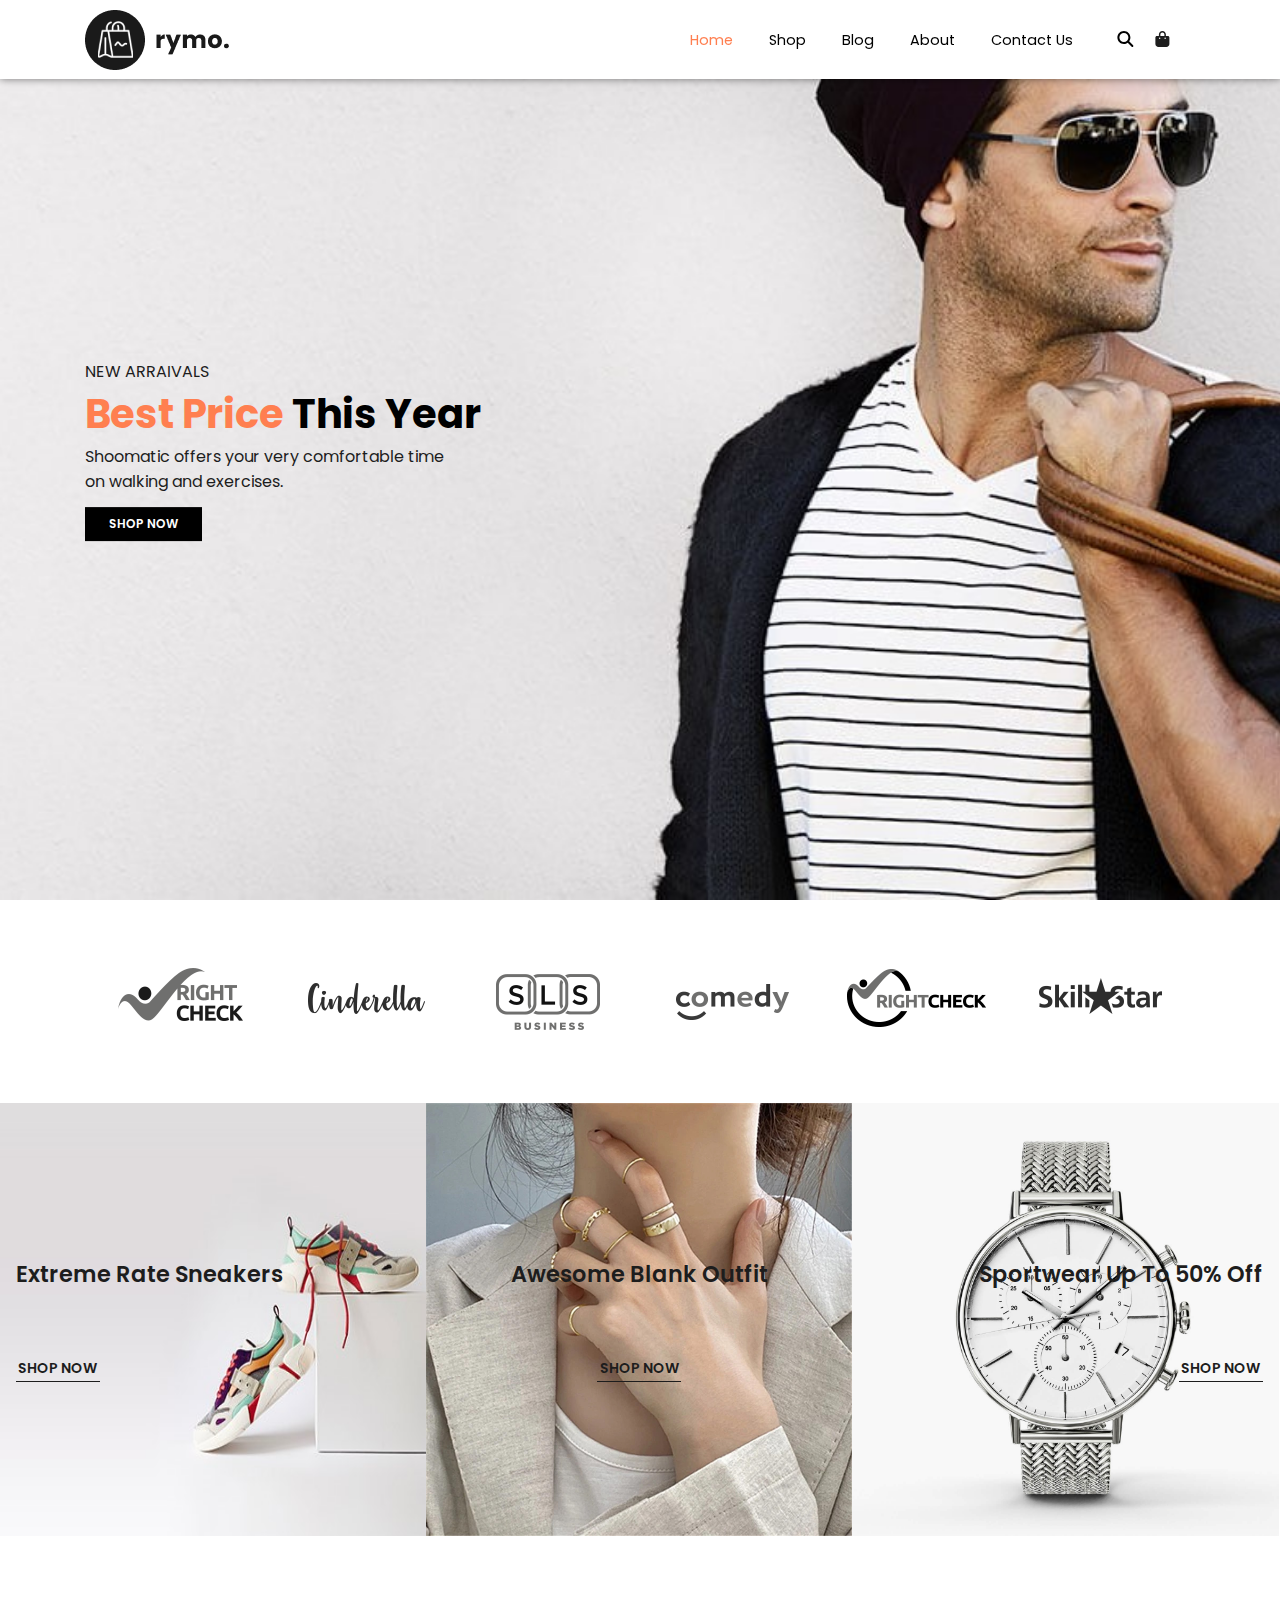
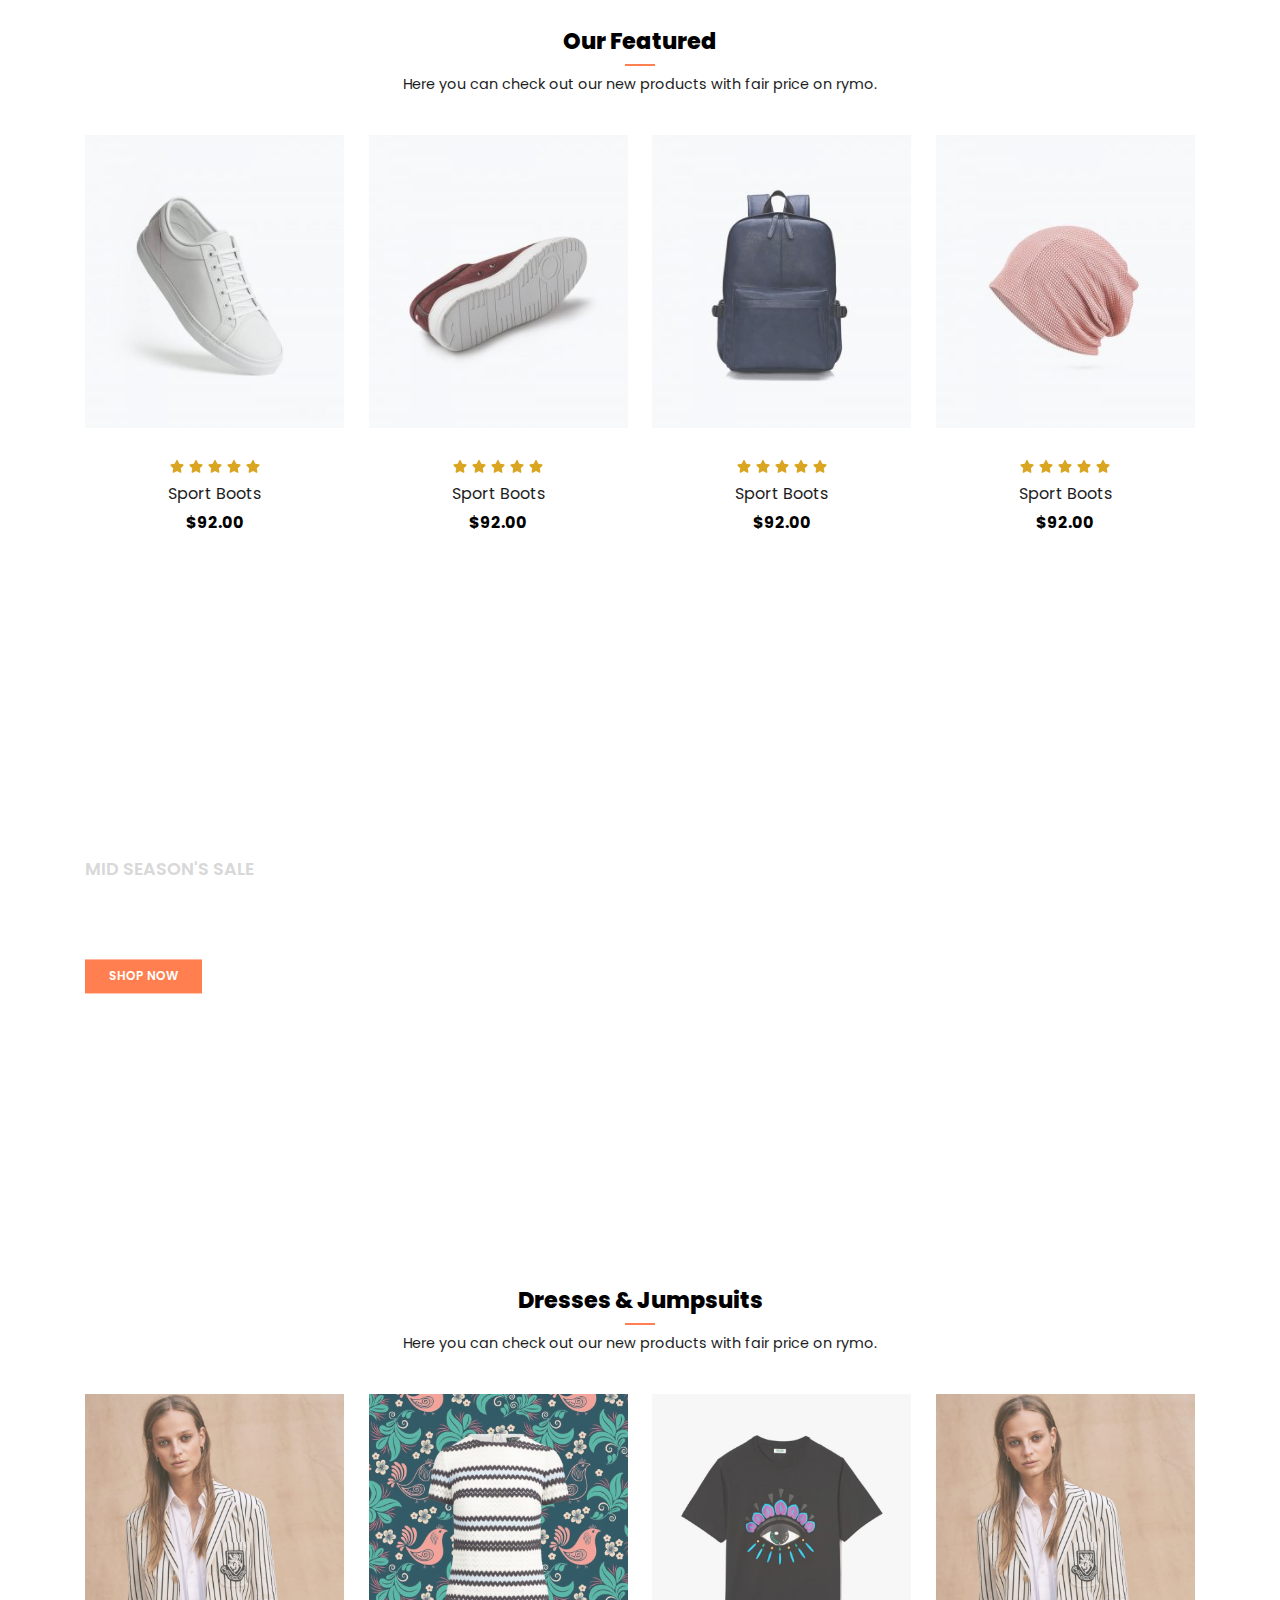
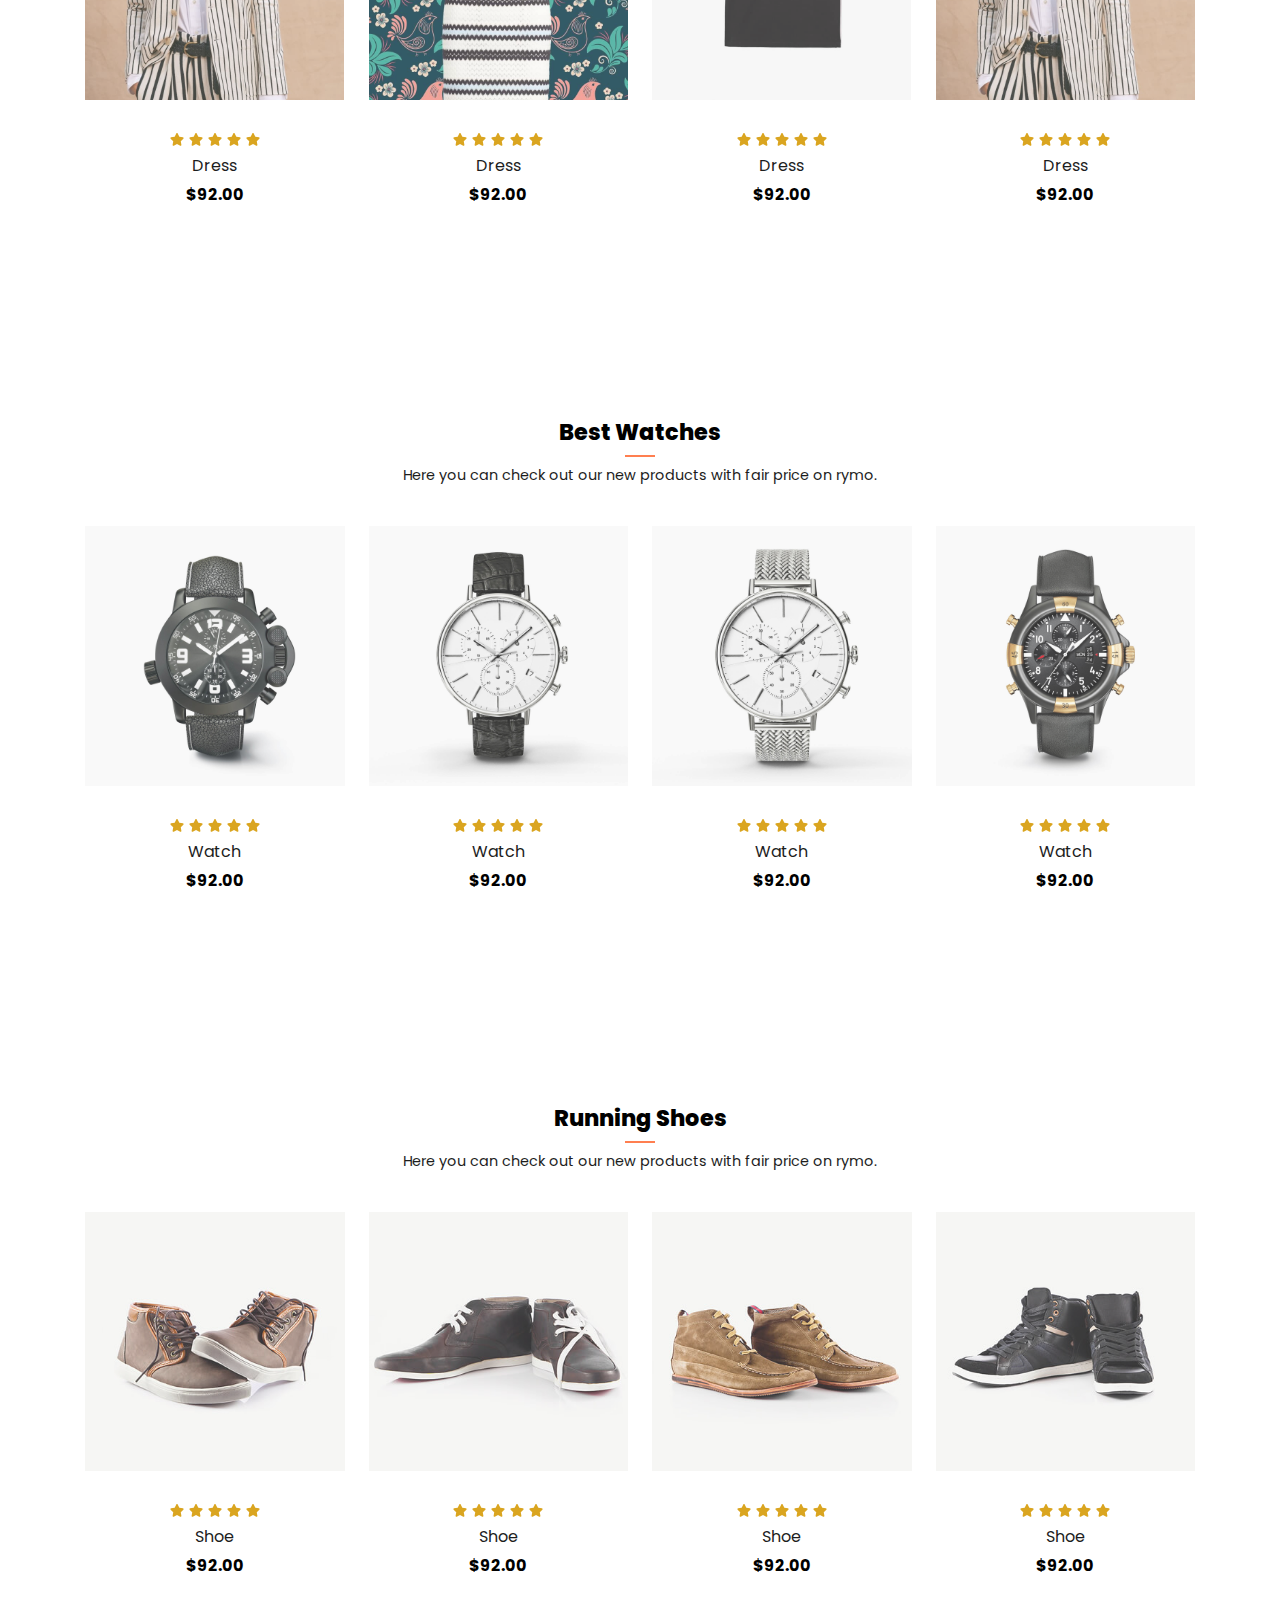
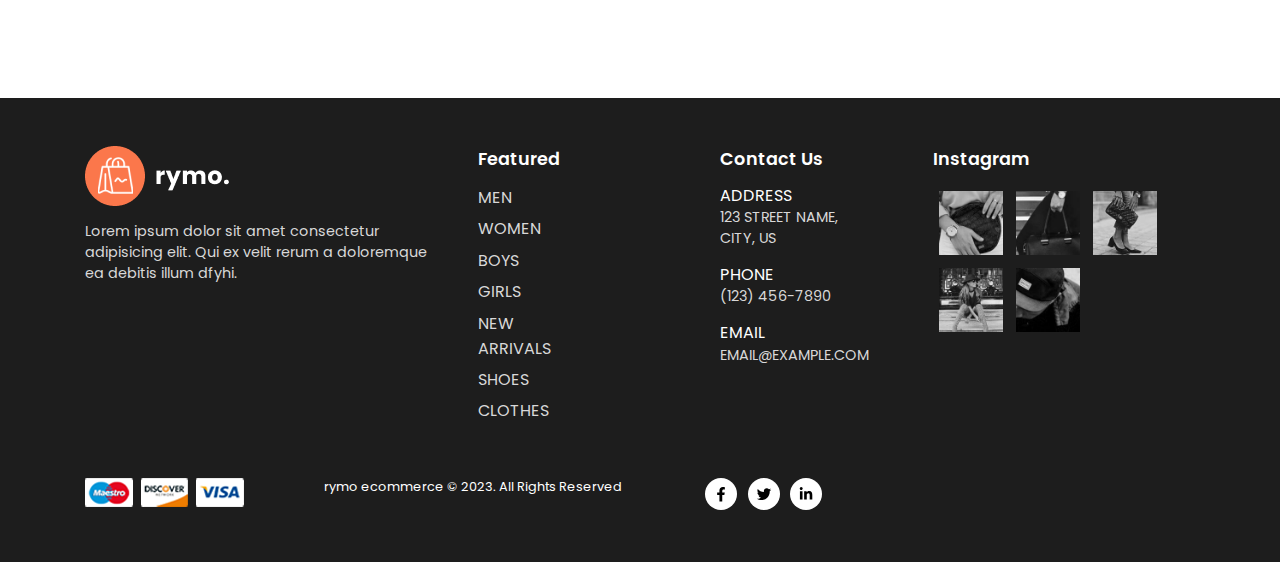
<file: index.html>
<!DOCTYPE html>
<html lang="en">
<head>
    <meta charset="UTF-8">
    <meta http-equiv="X-UA-Compatible" content="IE=edge">
    <meta name="viewport" content="width=device-width, initial-scale=1.0">
    <title>Ecommerce Website</title>
    <!-- FontAwesome Libirary For CSS -->
    <link rel="stylesheet" href="css/all.min.css"/>
     <!-- Common File CSS -->
     <link rel="stylesheet" href="css/common.css"/>
    <!-- Main File CSS -->
    <link rel="stylesheet" href="css/style.css"/>
</head>
<body>
    <!-- Start Header -->
    <header class="navbar">
        <div class="container">
            <img class="logo" src="img/logo1.png" alt=""/>
            <ul class="navbar-links">
                <li class="nav-item active">
                    <a href="index.html" class="nav-link">Home</a>
                </li>
                <li class="nav-item">
                    <a href="shop.html" class="nav-link">Shop</a>
                </li>
                <li class="nav-item">
                    <a href="blog.html" class="nav-link">Blog</a>
                </li>
                <li class="nav-item">
                    <a href="about.html" class="nav-link">About</a>
                </li>
                <li class="nav-item">
                    <a href="contact.html" class="nav-link">Contact Us</a>
                </li>
                <li class="nav-item">
                    <i class="fa-solid fa-magnifying-glass search fa-fw"></i>
                    <a href="cart.html" id="car"><i class="fa-solid fa-bag-shopping shop fa-fw"></i></a>
                </li>
            </ul>
            <div class="menu">
                <i class="fa-solid fa-bars fa-fw fa-lg"></i>
            </div>
        </div>
    </header>
    <!-- End Header -->
    <!-- Start Home Section -->
    <section class="home" id="home">
        <div class="container">
            <h5>New Arraivals</h5>
            <h1><span>Best Price</span> This Year</h1>
            <p>Shoomatic offers your very comfortable time<br/> on walking and exercises.</p>
            <a href="#" class="btn">Shop Now</a>
        </div>
    </section>
    <!-- End Home Section -->
    <!-- Start Brand Section -->
    <section class="brand">
        <div class="container">
            <img src="img/brand/1.png" alt="img"/>
            <img src="img/brand/2.png" alt="img"/>
            <img src="img/brand/3.png" alt="img"/>
            <img src="img/brand/4.png" alt="img"/>
            <img src="img/brand/5.png" alt="img"/>
            <img src="img/brand/6.png" alt="img"/>
        </div>
    </section>
    <!-- End Brand Section -->
    <!-- Start New Section -->
    <section class="new">
        <div class="row">
            <div class="img-new left">
                <img src="img/new/1.jpg" alt=""/>
               <div class="info">
                <h2>Extreme Rate Sneakers</h2>
                <a href="#" class="btn">Shop Now</a>
               </div>
            </div>
            <div class="img-new middle">
                <img src="img/new/5.jpg" alt=""/>
                <div class="info">
                 <h2>Awesome Blank Outfit</h2>
                 <a href="#" class="btn">Shop Now</a>
                </div>
             </div>
             <div class="img-new right">
                <img src="img/new/3.jpg" alt=""/>
                <div class="info">
                 <h2>Sportwear Up To 50% Off</h2>
                 <a href="#" class="btn">Shop Now</a>
                </div>
             </div>
        </div>
    </section>
    <!-- End New Section -->
    <!-- Start Features Section -->
    <section class="features">
        <div class="container">
            <div class="main-title">
                <h3>Our Featured</h3>
                <p>Here you can check out our new products with fair price on rymo.</p>
            </div>    
                <div class="features-boxs">
                    <div class="box">
                        <img src="img/featured/1.jpg" alt="img"/>
                        <div class="info">
                            <div class="stars">
                                <i class="fa-solid fa-star fa-fw"></i>
                                <i class="fa-solid fa-star fa-fw"></i>
                                <i class="fa-solid fa-star fa-fw"></i>
                                <i class="fa-solid fa-star fa-fw"></i>
                                <i class="fa-solid fa-star fa-fw"></i>
                            </div>
                            <span class="sport">Sport Boots</span>
                            <span class="price">$92.00</span>
                            <a href="#" class="btn">Buy Now</a>
                        </div>
                    </div>
                    <div class="box">
                        <img src="img/featured/2.jpg" alt="img"/>
                        <div class="info">
                            <div class="stars">
                                <i class="fa-solid fa-star fa-fw"></i>
                                <i class="fa-solid fa-star fa-fw"></i>
                                <i class="fa-solid fa-star fa-fw"></i>
                                <i class="fa-solid fa-star fa-fw"></i>
                                <i class="fa-solid fa-star fa-fw"></i>
                            </div>
                            <span class="sport">Sport Boots</span>
                            <span class="price">$92.00</span>
                            <a href="#" class="btn">Buy Now</a>
                        </div>
                    </div>
                    <div class="box">
                        <img src="img/featured/3.jpg" alt="img"/>
                        <div class="info">
                            <div class="stars">
                                <i class="fa-solid fa-star fa-fw"></i>
                                <i class="fa-solid fa-star fa-fw"></i>
                                <i class="fa-solid fa-star fa-fw"></i>
                                <i class="fa-solid fa-star fa-fw"></i>
                                <i class="fa-solid fa-star fa-fw"></i>
                            </div>
                            <span class="sport">Sport Boots</span>
                            <span class="price">$92.00</span>
                            <a href="#" class="btn">Buy Now</a>
                        </div>
                    </div>
                    <div class="box">
                        <img src="img/featured/4.jpg" alt="img"/>
                        <div class="info">
                            <div class="stars">
                                <i class="fa-solid fa-star fa-fw"></i>
                                <i class="fa-solid fa-star fa-fw"></i>
                                <i class="fa-solid fa-star fa-fw"></i>
                                <i class="fa-solid fa-star fa-fw"></i>
                                <i class="fa-solid fa-star fa-fw"></i>
                            </div>
                            <span class="sport">Sport Boots</span>
                            <span class="price">$92.00</span>
                            <a href="#" class="btn">Buy Now</a>
                        </div>
                    </div>
                </div>
        </div>
    </section>
    <!-- End Features Section -->
    <!-- Start Banner Section -->
    <section class="banner">
        <div class="container">
            <div class="banner-text">
                <h4>Mid Season's Sale</h4>
                <h2>Autumn Collection<br/> Up To 20% Off</h2>
                <a href="#" class="btn">Shop Now</a>
            </div>
        </div>
    </section>
    <!-- End Banner Section -->
    <!-- Start Clothes Section -->
    <section class="clothes">
        <div class="container">
            <div class="main-title">
                <h3>Dresses & Jumpsuits</h3>
                <p>Here you can check out our new products with fair price on rymo.</p>
            </div> 
            <div class="clothes-boxs">
                <div class="box">
                    <img src="img/clothes/1.jpg" alt="img"/>
                    <div class="info">
                        <div class="stars">
                            <i class="fa-solid fa-star fa-fw"></i>
                            <i class="fa-solid fa-star fa-fw"></i>
                            <i class="fa-solid fa-star fa-fw"></i>
                            <i class="fa-solid fa-star fa-fw"></i>
                            <i class="fa-solid fa-star fa-fw"></i>
                        </div>
                        <span class="dress">Dress</span>
                        <span class="price">$92.00</span>
                        <a href="#" class="btn">Buy Now</a>
                    </div>
                </div>
                <div class="box">
                    <img src="img/clothes/2.jpg" alt="img"/>
                    <div class="info">
                        <div class="stars">
                            <i class="fa-solid fa-star fa-fw"></i>
                            <i class="fa-solid fa-star fa-fw"></i>
                            <i class="fa-solid fa-star fa-fw"></i>
                            <i class="fa-solid fa-star fa-fw"></i>
                            <i class="fa-solid fa-star fa-fw"></i>
                        </div>
                        <span class="dress">Dress</span>
                        <span class="price">$92.00</span>
                        <a href="#" class="btn">Buy Now</a>
                    </div>
                </div>
                <div class="box">
                    <img src="img/clothes/3.jpg" alt="img"/>
                    <div class="info">
                        <div class="stars">
                            <i class="fa-solid fa-star fa-fw"></i>
                            <i class="fa-solid fa-star fa-fw"></i>
                            <i class="fa-solid fa-star fa-fw"></i>
                            <i class="fa-solid fa-star fa-fw"></i>
                            <i class="fa-solid fa-star fa-fw"></i>
                        </div>
                        <span class="dress">Dress</span>
                        <span class="price">$92.00</span>
                        <a href="#" class="btn">Buy Now</a>
                    </div>
                </div>
                <div class="box">
                    <img src="img/clothes/1.jpg" alt="img"/>
                    <div class="info">
                        <div class="stars">
                            <i class="fa-solid fa-star fa-fw"></i>
                            <i class="fa-solid fa-star fa-fw"></i>
                            <i class="fa-solid fa-star fa-fw"></i>
                            <i class="fa-solid fa-star fa-fw"></i>
                            <i class="fa-solid fa-star fa-fw"></i>
                        </div>
                        <span class="dress">Dress</span>
                        <span class="price">$92.00</span>
                        <a href="#" class="btn">Buy Now</a>
                    </div>
                </div>
            </div>
        </div>
    </section>
    <!-- End Clothes Section -->
    <!-- Start Watches Section -->
    <section class="watches">
        <div class="container">
            <div class="main-title">
                <h3>Best Watches</h3>
                <p>Here you can check out our new products with fair price on rymo.</p>
            </div> 
            <div class="watches-boxs">
                <div class="box">
                    <img src="img/watches/1.jpg" alt="img"/>
                    <div class="info">
                        <div class="stars">
                            <i class="fa-solid fa-star fa-fw"></i>
                            <i class="fa-solid fa-star fa-fw"></i>
                            <i class="fa-solid fa-star fa-fw"></i>
                            <i class="fa-solid fa-star fa-fw"></i>
                            <i class="fa-solid fa-star fa-fw"></i>
                        </div>
                        <span class="watch">Watch</span>
                        <span class="price">$92.00</span>
                        <a href="#" class="btn">Buy Now</a>
                    </div>
                </div>
                <div class="box">
                    <img src="img/watches/2.jpg" alt="img"/>
                    <div class="info">
                        <div class="stars">
                            <i class="fa-solid fa-star fa-fw"></i>
                            <i class="fa-solid fa-star fa-fw"></i>
                            <i class="fa-solid fa-star fa-fw"></i>
                            <i class="fa-solid fa-star fa-fw"></i>
                            <i class="fa-solid fa-star fa-fw"></i>
                        </div>
                        <span class="watch">Watch</span>
                        <span class="price">$92.00</span>
                        <a href="#" class="btn">Buy Now</a>
                    </div>
                </div>
                <div class="box">
                    <img src="img/watches/3.jpg" alt="img"/>
                    <div class="info">
                        <div class="stars">
                            <i class="fa-solid fa-star fa-fw"></i>
                            <i class="fa-solid fa-star fa-fw"></i>
                            <i class="fa-solid fa-star fa-fw"></i>
                            <i class="fa-solid fa-star fa-fw"></i>
                            <i class="fa-solid fa-star fa-fw"></i>
                        </div>
                        <span class="watch">Watch</span>
                        <span class="price">$92.00</span>
                        <a href="#" class="btn">Buy Now</a>
                    </div>
                </div>
                <div class="box">
                    <img src="img/watches/4.jpg" alt="img"/>
                    <div class="info">
                        <div class="stars">
                            <i class="fa-solid fa-star fa-fw"></i>
                            <i class="fa-solid fa-star fa-fw"></i>
                            <i class="fa-solid fa-star fa-fw"></i>
                            <i class="fa-solid fa-star fa-fw"></i>
                            <i class="fa-solid fa-star fa-fw"></i>
                        </div>
                        <span class="watch">Watch</span>
                        <span class="price">$92.00</span>
                        <a href="#" class="btn">Buy Now</a>
                    </div>
                </div>
            </div>
        </div>
    </section>
    <!-- End Watches Section -->
    <!-- Start Shoes Section -->
    <section class="shoes">
        <div class="container">
            <div class="main-title">
                <h3>Running Shoes</h3>
                <p>Here you can check out our new products with fair price on rymo.</p>
            </div> 
            <div class="shoes-boxs">
                <div class="box">
                    <img src="img/shoes/5.jpg" alt="img"/>
                    <div class="info">
                        <div class="stars">
                            <i class="fa-solid fa-star fa-fw"></i>
                            <i class="fa-solid fa-star fa-fw"></i>
                            <i class="fa-solid fa-star fa-fw"></i>
                            <i class="fa-solid fa-star fa-fw"></i>
                            <i class="fa-solid fa-star fa-fw"></i>
                        </div>
                        <span class="shoe">Shoe</span>
                        <span class="price">$92.00</span>
                        <a href="#" class="btn">Buy Now</a>
                    </div>
                </div>
                <div class="box">
                    <img src="img/shoes/6.jpg" alt="img"/>
                    <div class="info">
                        <div class="stars">
                            <i class="fa-solid fa-star fa-fw"></i>
                            <i class="fa-solid fa-star fa-fw"></i>
                            <i class="fa-solid fa-star fa-fw"></i>
                            <i class="fa-solid fa-star fa-fw"></i>
                            <i class="fa-solid fa-star fa-fw"></i>
                        </div>
                        <span class="shoe">Shoe</span>
                        <span class="price">$92.00</span>
                        <a href="#" class="btn">Buy Now</a>
                    </div>
                </div>
                <div class="box">
                    <img src="img/shoes/7.jpg" alt="img"/>
                    <div class="info">
                        <div class="stars">
                            <i class="fa-solid fa-star fa-fw"></i>
                            <i class="fa-solid fa-star fa-fw"></i>
                            <i class="fa-solid fa-star fa-fw"></i>
                            <i class="fa-solid fa-star fa-fw"></i>
                            <i class="fa-solid fa-star fa-fw"></i>
                        </div>
                        <span class="shoe">Shoe</span>
                        <span class="price">$92.00</span>
                        <a href="#" class="btn">Buy Now</a>
                    </div>
                </div>
                <div class="box">
                    <img src="img/shoes/8.jpg" alt="img"/>
                    <div class="info">
                        <div class="stars">
                            <i class="fa-solid fa-star fa-fw"></i>
                            <i class="fa-solid fa-star fa-fw"></i>
                            <i class="fa-solid fa-star fa-fw"></i>
                            <i class="fa-solid fa-star fa-fw"></i>
                            <i class="fa-solid fa-star fa-fw"></i>
                        </div>
                        <span class="shoe">Shoe</span>
                        <span class="price">$92.00</span>
                        <a href="#" class="btn">Buy Now</a>
                    </div>
                </div>
            </div>
        </div>
    </section>
    <!-- End Shoes Section -->
    <!-- Start Footer -->
    <footer class="footer">
        <div class="container">
            <div class="top">
                <div class="left">
                    <div class="info">
                        <img src="img/logo2.png" alt="logo"/>
                        <p>Lorem ipsum dolor sit amet consectetur adipisicing elit. Qui ex velit rerum a doloremque ea debitis illum dfyhi.</p>
                    </div>
                    <div class="link-foot">
                        <h4>Featured</h4>
                        <ul>
                            <li><a href="#">Men</a></li>
                            <li><a href="#">Women</a></li>
                            <li><a href="#">Boys</a></li>
                            <li><a href="#">Girls</a></li>
                            <li><a href="#">New Arrivals</a></li>
                            <li><a href="#">shoes</a></li>
                            <li><a href="#">Clothes</a></li>
                        </ul>
                    </div>
                </div>
                <div class="right">
                    <div class="info">
                        <h4>Contact Us</h4>
                        <div class="text">
                            <h5>Address</h5>
                            <p>123 Street Name, City, Us</p>
                        </div>
                        <div class="text">
                            <h5>Phone</h5>
                            <p>(123) 456-7890</p>
                        </div>
                        <div class="text">
                            <h5>Email</h5>
                            <p>Email@Example.com</p>
                        </div>
                    </div>
                    <div class="insta">
                        <h4>Instagram</h4>
                        <div class="insta-img">
                            <img src="img/insta/1.jpg" alt="img"/>
                            <img src="img/insta/2.jpg" alt="img"/>
                            <img src="img/insta/3.jpg" alt="img"/>
                            <img src="img/insta/4.jpg" alt="img"/>
                            <img src="img/insta/5.jpg" alt="img"/>
                        </div>
                    </div>
                </div>
            </div>
            <div class="foot">
                <div class="payment">
                    <img src="img/payment.png" alt=""/>
                </div>
                <p class="copyright">rymo ecommerce &copy; 2023. All Rights Reserved</p>
                <div class="socials">
                    <a href="#"><i class="fa-brands fa-facebook-f fa-fw"></i></a>
                    <a href="#"><i class="fa-brands fa-twitter fa-fw"></i></a>
                    <a href="#"><i class="fa-brands fa-linkedin-in fa-fw"></i></a>
                </div>
            </div>
        </div>
    </footer>
    <!-- End Footer -->
    <!-- FontAwesome Libirary For JS -->
    <script src="js/all.min.js"></script>
     <!-- Main File JS -->
     <script src="js/script.js"></script>
</body>
</html>
</file>
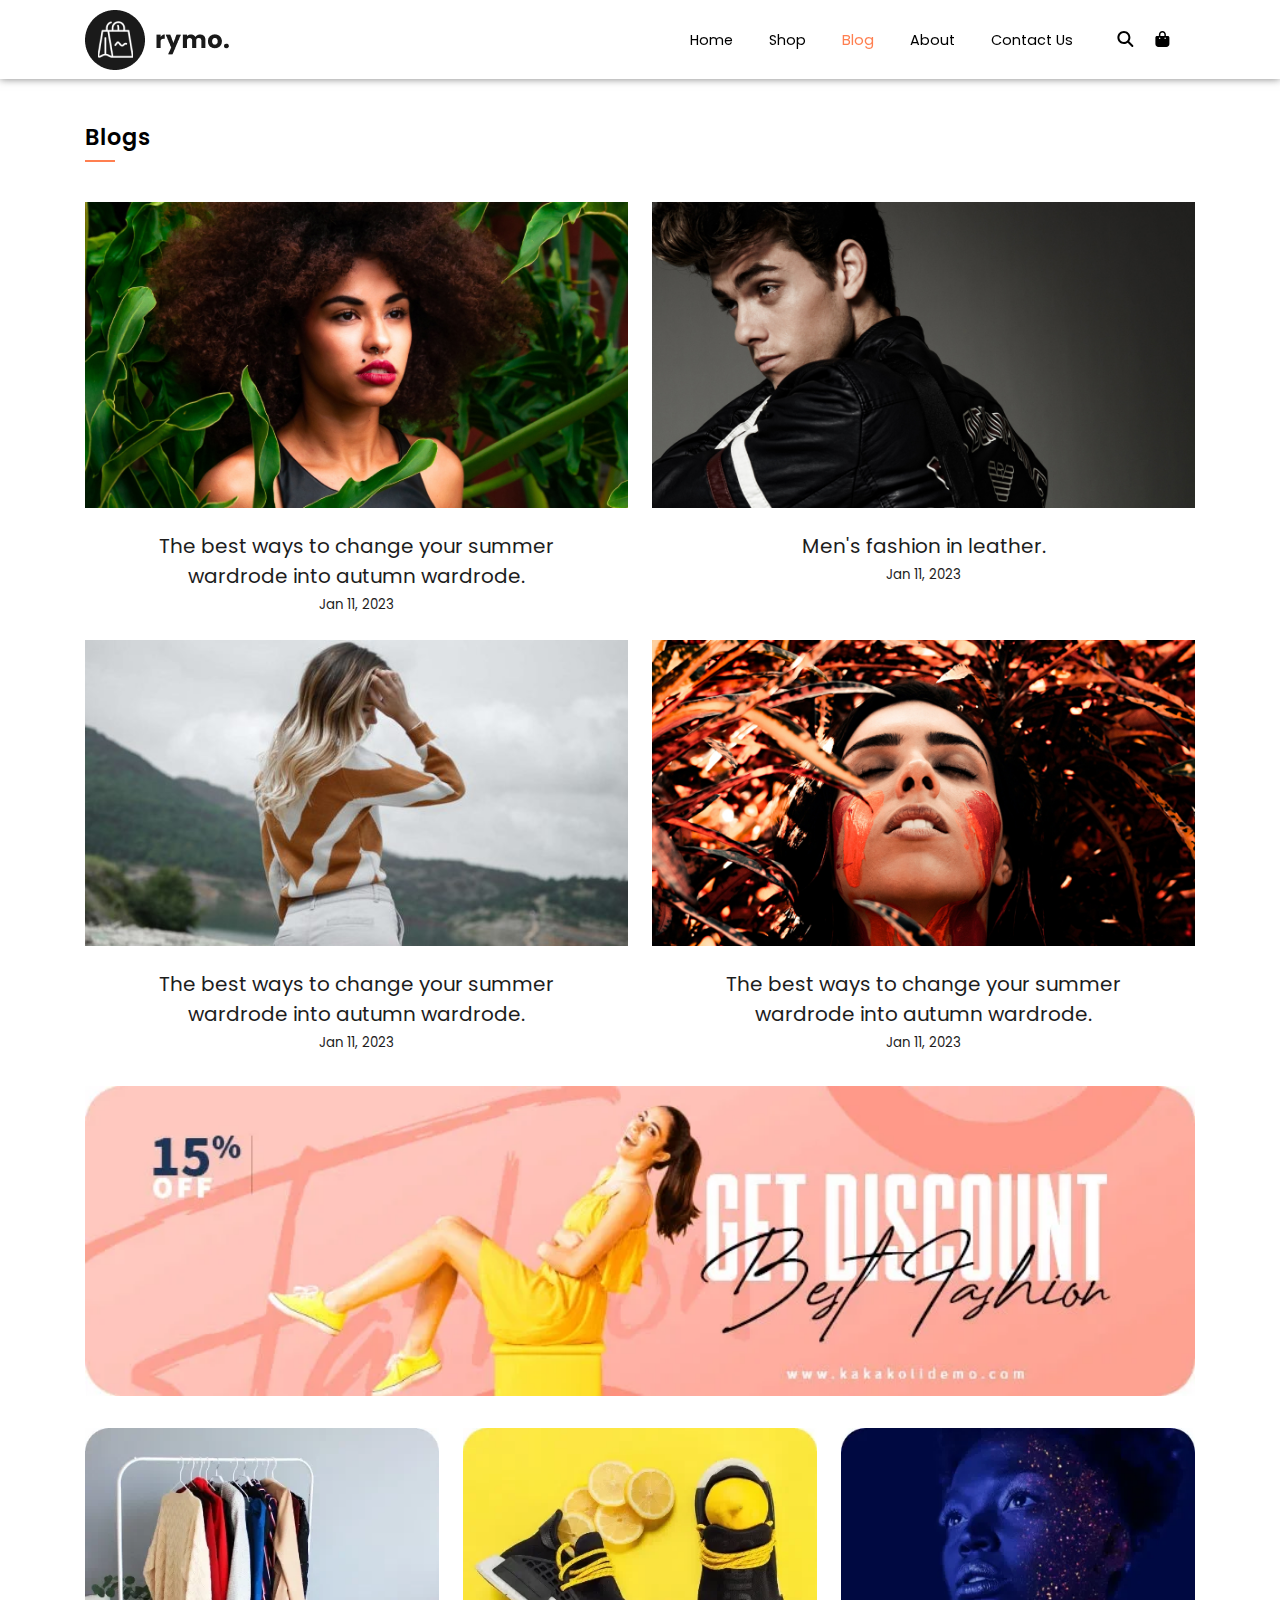
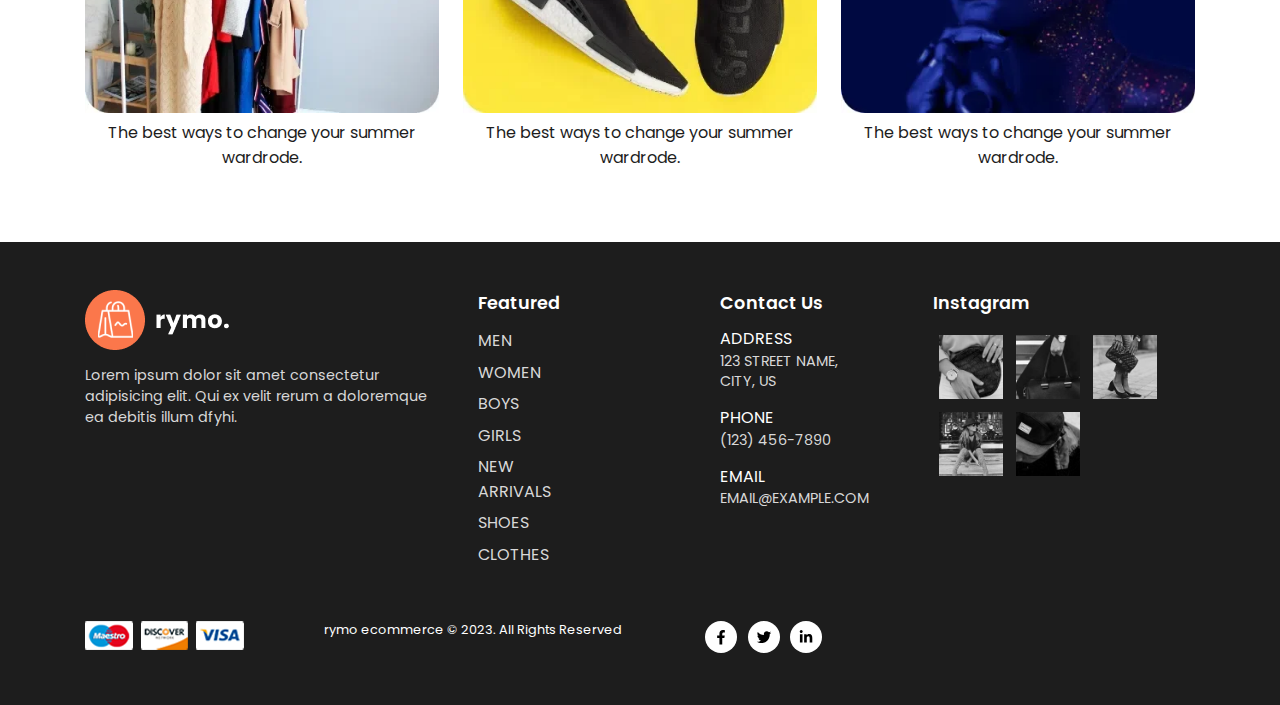
<file: blog.html>
<!DOCTYPE html>
<html lang="en">
<head>
    <meta charset="UTF-8">
    <meta http-equiv="X-UA-Compatible" content="IE=edge">
    <meta name="viewport" content="width=device-width, initial-scale=1.0">
    <title>Blog Page</title>
    <!-- FontAwesome Libirary For CSS -->
    <link rel="stylesheet" href="css/all.min.css"/>
     <!-- Common File CSS -->
     <link rel="stylesheet" href="css/common.css"/>
    <!-- Main File CSS -->
    <link rel="stylesheet" href="css/blog.css"/>
</head>
<body>
      <!-- Start Header -->
      <header class="navbar">
        <div class="container">
            <img class="logo" src="img/logo1.png" alt=""/>
            <ul class="navbar-links">
                <li class="nav-item">
                    <a href="index.html" class="nav-link">Home</a>
                </li>
                <li class="nav-item">
                    <a href="shop.html" class="nav-link">Shop</a>
                </li>
                <li class="nav-item active">
                    <a href="blog.html" class="nav-link">Blog</a>
                </li>
                <li class="nav-item">
                    <a href="about.html" class="nav-link">About</a>
                </li>
                <li class="nav-item">
                    <a href="contact.html" class="nav-link">Contact Us</a>
                </li>
                <li class="nav-item">
                    <i class="fa-solid fa-magnifying-glass search fa-fw"></i>
                    <i class="fa-solid fa-bag-shopping shop fa-fw"></i>
                </li>
            </ul>
            <div class="menu">
                <i class="fa-solid fa-bars fa-fw fa-lg"></i>
            </div>
        </div>
    </header>
    <!-- End Header -->
    <!-- Start Blog Section -->
    <section class="blogs">
        <div class="container">
            <div class="main-title">
                <h3>Blogs</h3>
            </div>
            <div class="blog">
                <div class="blog-box">
                    <div class="img-blog">
                        <img src="img/blog/1.jpg" alt="img"/>
                    </div>
                    <div class="box-body">
                        <h5>The best ways to change your summer<br/> wardrode into autumn wardrode.</h5>
                        <small>Jan 11, 2023</small>
                    </div>
                </div>
                <div class="blog-box">
                    <div class="img-blog">
                        <img src="img/blog/2.jpg" alt="img"/>
                    </div>
                    <div class="box-body">
                        <h5>Men's fashion in leather.</h5>
                        <small>Jan 11, 2023</small>
                    </div>
                </div>
                <div class="blog-box">
                    <div class="img-blog">
                        <img src="img/blog/3.jpg" alt="img"/>
                    </div>
                    <div class="box-body">
                        <h5>The best ways to change your summer<br/> wardrode into autumn wardrode.</h5>
                        <small>Jan 11, 2023</small>
                    </div>
                </div>
                <div class="blog-box">
                    <div class="img-blog">
                        <img src="img/blog/4.jpg" alt="img"/>
                    </div>
                    <div class="box-body">
                        <h5>The best ways to change your summer<br/> wardrode into autumn wardrode.</h5>
                        <small>Jan 11, 2023</small>
                    </div>
                </div>
            </div>
            <img class="blog-banner" src="img/blog/banner.webp" alt=""/>
            <div class="boxs">
                <div class="img">
                    <div class="imgg">
                        <img src="img/blog/1.webp" alt=""/>
                    </div>
                    <h5>The best ways to change your summer wardrode.</h5>
                </div>
                <div class="img">
                    <img src="img/blog/3.webp" alt=""/>
                    <h5>The best ways to change your summer wardrode.</h5>
                </div>
                <div class="img">
                    <img src="img/blog/2.webp" alt=""/>
                    <h5>The best ways to change your summer wardrode.</h5>
                </div>
            </div>
        </div>
    </section>
    <!-- End Blog Section -->
    <!-- Start Footer -->
    <footer class="footer">
        <div class="container">
            <div class="top">
                <div class="left">
                    <div class="info">
                        <img src="img/logo2.png" alt="logo"/>
                        <p>Lorem ipsum dolor sit amet consectetur adipisicing elit. Qui ex velit rerum a doloremque ea debitis illum dfyhi.</p>
                    </div>
                    <div class="link-foot">
                        <h4>Featured</h4>
                        <ul>
                            <li><a href="#">Men</a></li>
                            <li><a href="#">Women</a></li>
                            <li><a href="#">Boys</a></li>
                            <li><a href="#">Girls</a></li>
                            <li><a href="#">New Arrivals</a></li>
                            <li><a href="#">shoes</a></li>
                            <li><a href="#">Clothes</a></li>
                        </ul>
                    </div>
                </div>
                <div class="right">
                    <div class="info">
                        <h4>Contact Us</h4>
                        <div class="text">
                            <h5>Address</h5>
                            <p>123 Street Name, City, Us</p>
                        </div>
                        <div class="text">
                            <h5>Phone</h5>
                            <p>(123) 456-7890</p>
                        </div>
                        <div class="text">
                            <h5>Email</h5>
                            <p>Email@Example.com</p>
                        </div>
                    </div>
                    <div class="insta">
                        <h4>Instagram</h4>
                        <div class="insta-img">
                            <img src="img/insta/1.jpg" alt="img"/>
                            <img src="img/insta/2.jpg" alt="img"/>
                            <img src="img/insta/3.jpg" alt="img"/>
                            <img src="img/insta/4.jpg" alt="img"/>
                            <img src="img/insta/5.jpg" alt="img"/>
                        </div>
                    </div>
                </div>
            </div>
            <div class="foot">
                <div class="payment">
                    <img src="img/payment.png" alt=""/>
                </div>
                <p class="copyright">rymo ecommerce &copy; 2023. All Rights Reserved</p>
                <div class="socials">
                    <a href="#"><i class="fa-brands fa-facebook-f fa-fw"></i></a>
                    <a href="#"><i class="fa-brands fa-twitter fa-fw"></i></a>
                    <a href="#"><i class="fa-brands fa-linkedin-in fa-fw"></i></a>
                </div>
            </div>
        </div>
    </footer>
    <!-- End Footer -->
    <!-- FontAwesome Libirary For JS -->
    <script src="js/all.min.js"></script>
     <!-- Main File JS -->
     <script src="js/blog.js"></script>
</body>
</html>
</file>
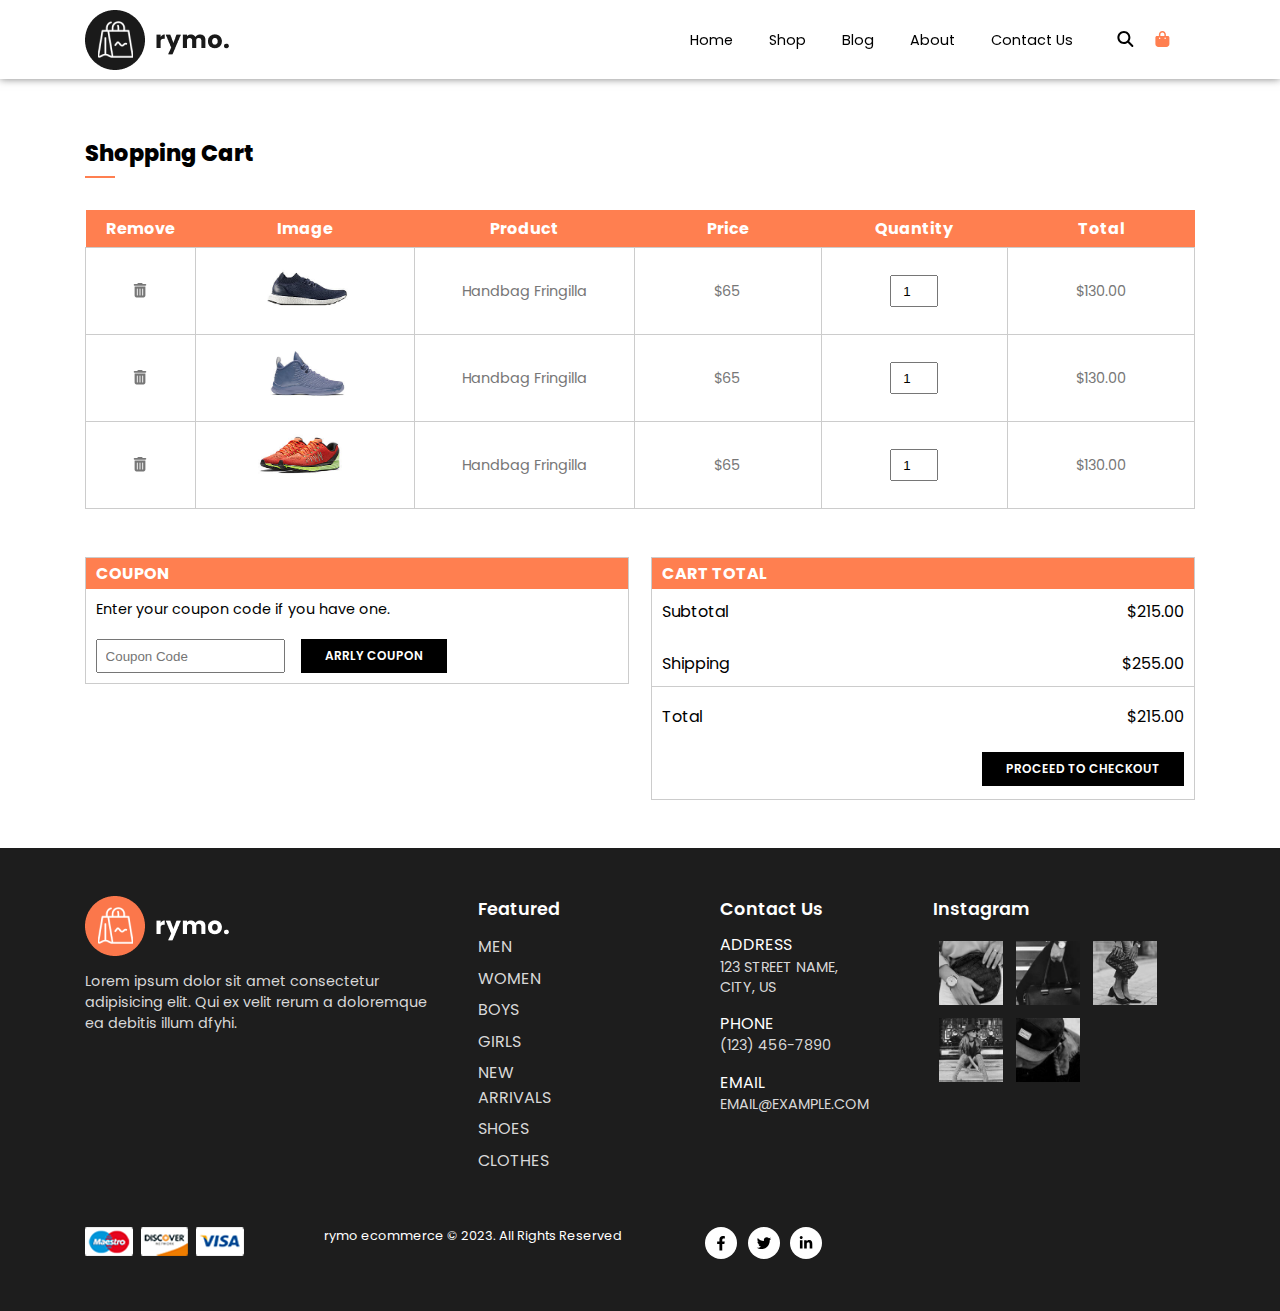
<file: cart.html>
<!DOCTYPE html>
<html lang="en">
<head>
    <meta charset="UTF-8">
    <meta http-equiv="X-UA-Compatible" content="IE=edge">
    <meta name="viewport" content="width=device-width, initial-scale=1.0">
    <title>Cart Page</title>
    <!-- FontAwesome Libirary For CSS -->
    <link rel="stylesheet" href="css/all.min.css"/>
     <!-- Common File CSS -->
     <link rel="stylesheet" href="css/common.css"/>
    <!-- Main File CSS -->
    <link rel="stylesheet" href="css/cart.css"/>
</head>
<body>
    <!-- Start Header -->
    <header class="navbar">
        <div class="container">
            <img class="logo" src="img/logo1.png" alt=""/>
            <ul class="navbar-links">
                <li class="nav-item">
                    <a href="index.html" class="nav-link">Home</a>
                </li>
                <li class="nav-item">
                    <a href="shop.html" class="nav-link">Shop</a>
                </li>
                <li class="nav-item">
                    <a href="blog.html" class="nav-link">Blog</a>
                </li>
                <li class="nav-item">
                    <a href="about.html" class="nav-link">About</a>
                </li>
                <li class="nav-item">
                    <a href="contact.html" class="nav-link">Contact Us</a>
                </li>
                <li class="nav-item">
                    <i class="fa-solid fa-magnifying-glass search fa-fw"></i>
                    <i class="fa-solid fa-bag-shopping shop fa-fw car"></i>
                </li>
            </ul>
            <div class="menu">
                <i class="fa-solid fa-bars fa-fw fa-lg"></i>
            </div>
        </div>
    </header>
    <!-- End Header -->
    <!-- Start Cart Page -->
    <section class="carts">
        <div class="container">
            <div class="main-title">
                <h3>Shopping Cart</h3>
            </div>
            <div class="cart-page">
                <div class="table">
                    <table>
                        <thead>
                            <tr>
                                <th>Remove</th>
                                <th>Image</th>
                                <th>Product</th>
                                <th>Price</th>
                                <th>Quantity</th>
                                <th>Total</th>
                            </tr>
                        </thead>
                        <tbody>
                            <tr>
                                <td><i class="fa-solid fa-trash-can fa-fw"></i></td>
                                <td><img src="img/shoes/1.jpg" alt=""/></td>
                                <td>Handbag Fringilla</td>
                                <td>$65</td>
                                <td><input type="number" value="1" class="input"/></td>
                                <td>$130.00</td>
                            </tr>
                            <tr>
                                <td><i class="fa-solid fa-trash-can fa-fw"></i></td>
                                <td><img src="img/shoes/2.jpg" alt=""/></td>
                                <td>Handbag Fringilla</td>
                                <td>$65</td>
                                <td><input type="number" value="1" class="input"/></td>
                                <td>$130.00</td>
                            </tr>
                            <tr>
                                <td><i class="fa-solid fa-trash-can fa-fw"></i></td>
                                <td><img src="img/shoes/3.jpg" alt=""/></td>
                                <td>Handbag Fringilla</td>
                                <td>$65</td>
                                <td><input type="number" value="1" class="input"/></td>
                                <td>$130.00</td>
                            </tr>
                        </tbody>
                    </table>
                </div>
                <div class="contain">
                    <div class="coupon">
                        <h5>Coupon</h5>
                        <p>Enter your coupon code if you have one.</p>
                        <div class="text">
                            <input class="input-text" type="text" placeholder="Coupon Code"/>
                            <a href="#" class="btn">Arrly Coupon</a>
                        </div>
                    </div>
                    <div class="cart-total">
                        <h5>Cart Total</h5>
                        <div class="total">
                            <div class="spaning">
                                <span>Subtotal</span>
                                <span>$215.00</span>
                            </div>
                            <div class="spaning">
                                <span>Shipping</span>
                                <span>$255.00</span>
                            </div>
                            <div class="spaning">
                                <span>Total</span>
                                <span>$215.00</span>
                            </div>
                            <div class="btn-link">
                                <a href="#" class="btn">Proceed to checkout</a>
                            </div>
                        </div>
                    </div>
                </div>
            </div>
        </div>
    </section>
    <!-- End Cart Page -->
     <!-- Start Footer -->
     <footer class="footer">
        <div class="container">
            <div class="top">
                <div class="left">
                    <div class="info">
                        <img src="img/logo2.png" alt="logo"/>
                        <p>Lorem ipsum dolor sit amet consectetur adipisicing elit. Qui ex velit rerum a doloremque ea debitis illum dfyhi.</p>
                    </div>
                    <div class="link-foot">
                        <h4>Featured</h4>
                        <ul>
                            <li><a href="#">Men</a></li>
                            <li><a href="#">Women</a></li>
                            <li><a href="#">Boys</a></li>
                            <li><a href="#">Girls</a></li>
                            <li><a href="#">New Arrivals</a></li>
                            <li><a href="#">shoes</a></li>
                            <li><a href="#">Clothes</a></li>
                        </ul>
                    </div>
                </div>
                <div class="right">
                    <div class="info">
                        <h4>Contact Us</h4>
                        <div class="text">
                            <h5>Address</h5>
                            <p>123 Street Name, City, Us</p>
                        </div>
                        <div class="text">
                            <h5>Phone</h5>
                            <p>(123) 456-7890</p>
                        </div>
                        <div class="text">
                            <h5>Email</h5>
                            <p>Email@Example.com</p>
                        </div>
                    </div>
                    <div class="insta">
                        <h4>Instagram</h4>
                        <div class="insta-img">
                            <img src="img/insta/1.jpg" alt="img"/>
                            <img src="img/insta/2.jpg" alt="img"/>
                            <img src="img/insta/3.jpg" alt="img"/>
                            <img src="img/insta/4.jpg" alt="img"/>
                            <img src="img/insta/5.jpg" alt="img"/>
                        </div>
                    </div>
                </div>
            </div>
            <div class="foot">
                <div class="payment">
                    <img src="img/payment.png" alt=""/>
                </div>
                <p class="copyright">rymo ecommerce &copy; 2023. All Rights Reserved</p>
                <div class="socials">
                    <a href="#"><i class="fa-brands fa-facebook-f fa-fw"></i></a>
                    <a href="#"><i class="fa-brands fa-twitter fa-fw"></i></a>
                    <a href="#"><i class="fa-brands fa-linkedin-in fa-fw"></i></a>
                </div>
            </div>
        </div>
    </footer>
    <!-- End Footer -->
    <!-- FontAwesome Libirary For JS -->
    <script src="js/all.min.js"></script>
     <!-- Main File JS -->
     <script src="js/cart.js"></script>
</body>
</html>
</file>
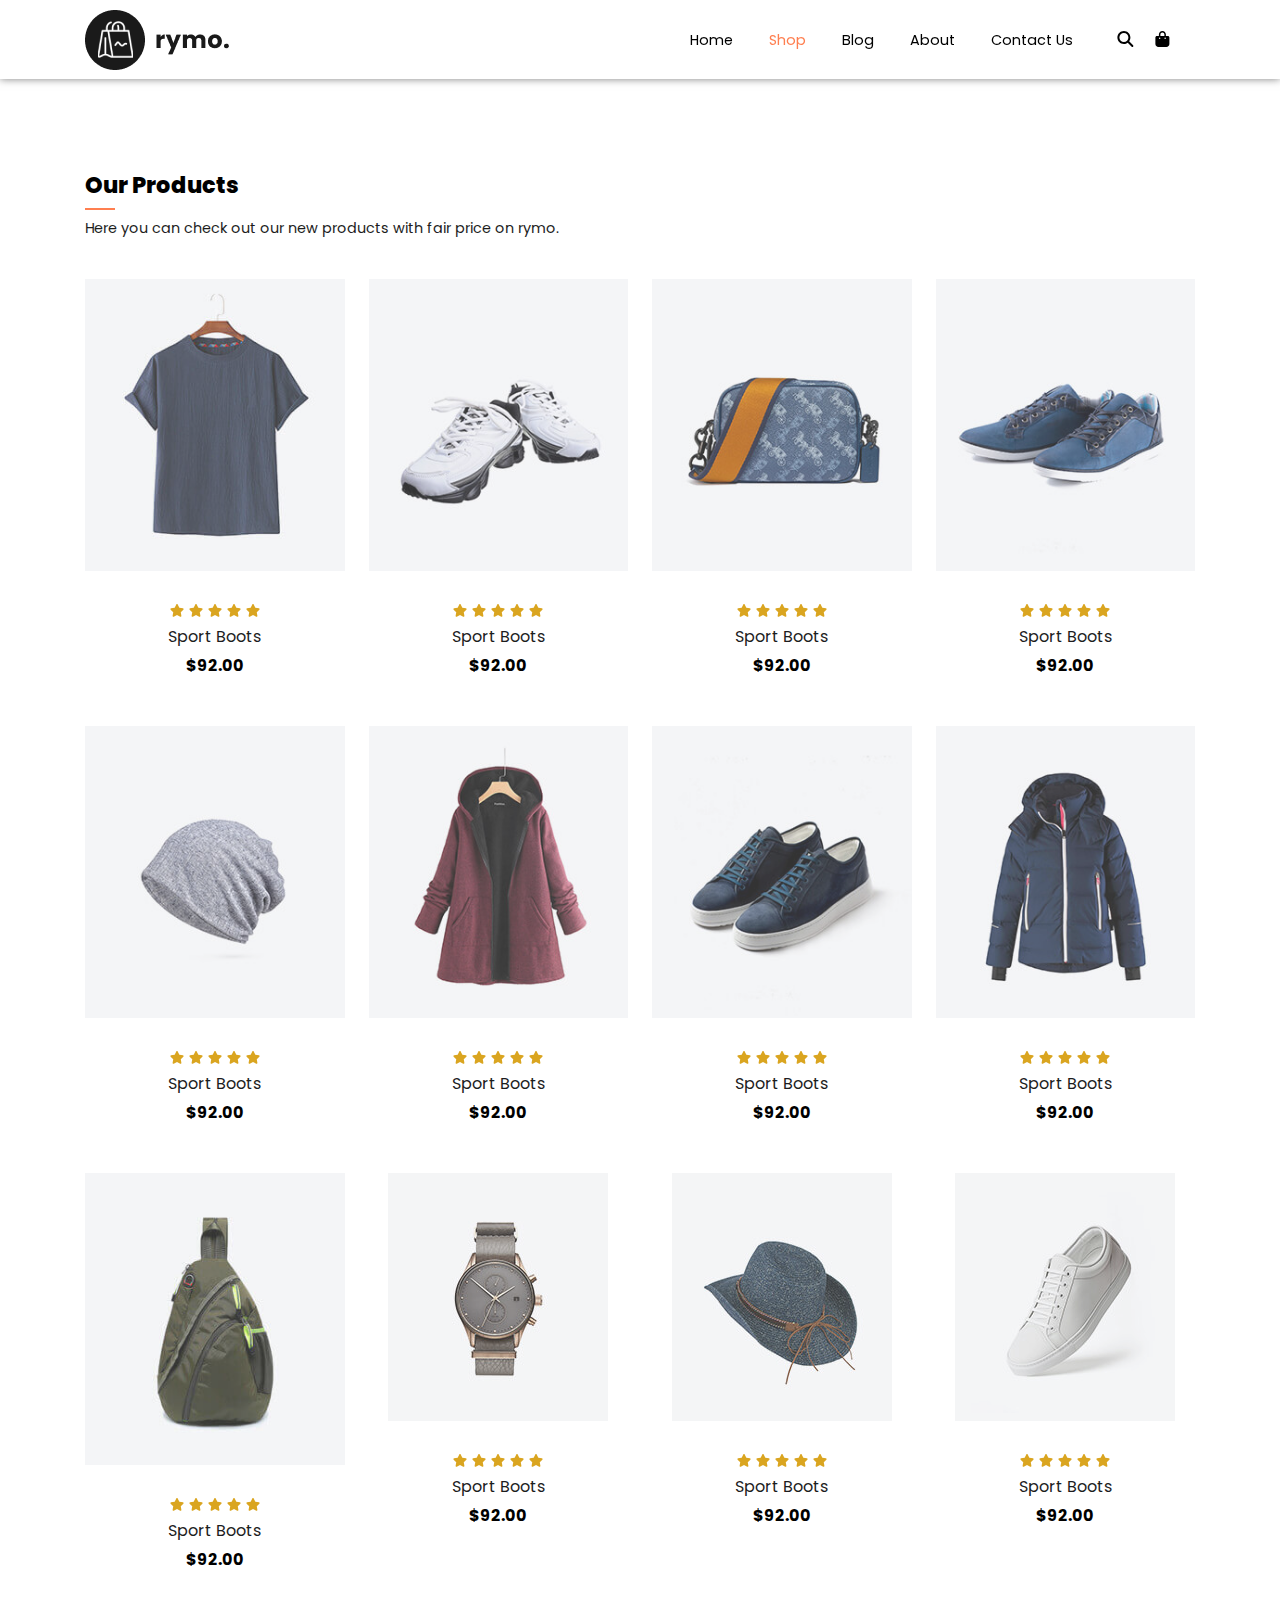
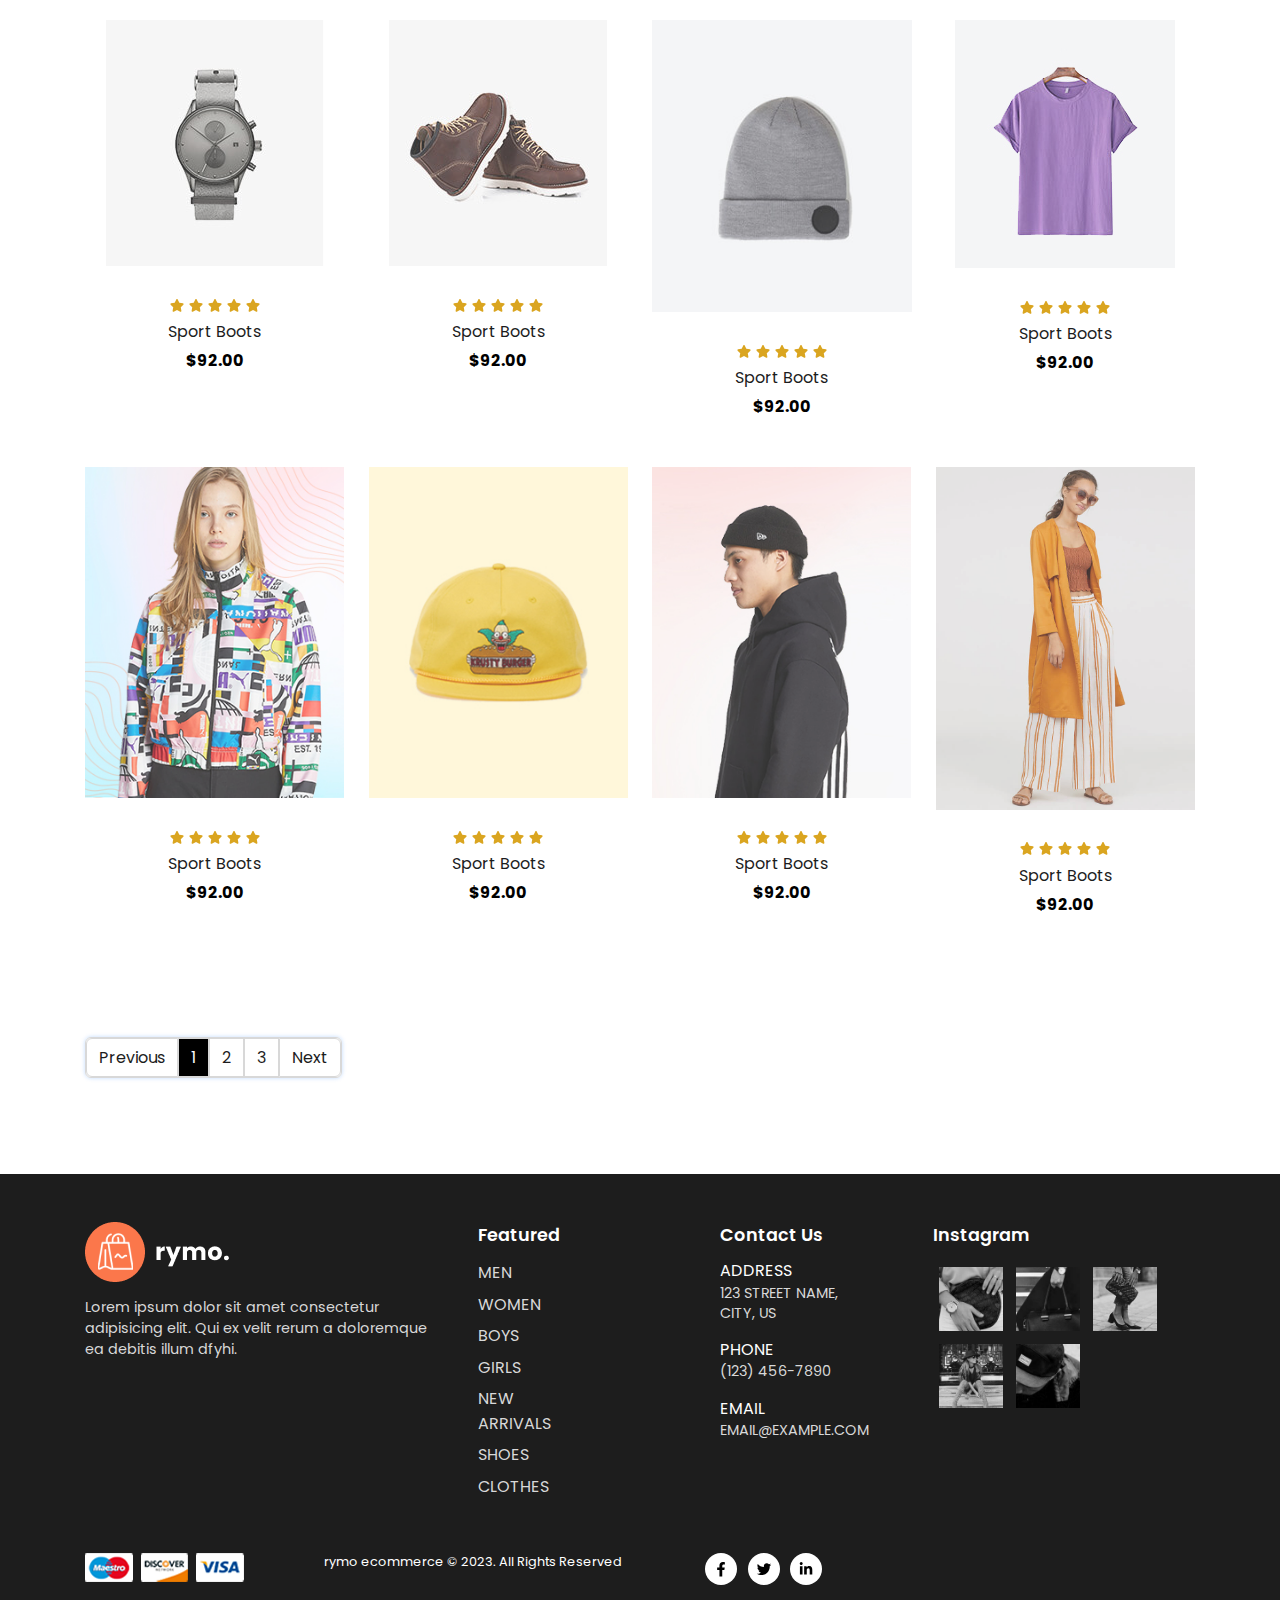
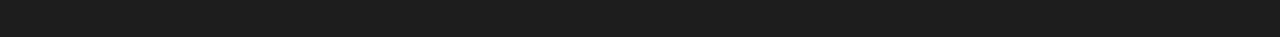
<file: shop.html>
<!DOCTYPE html>
<html lang="en">
<head>
    <meta charset="UTF-8">
    <meta http-equiv="X-UA-Compatible" content="IE=edge">
    <meta name="viewport" content="width=device-width, initial-scale=1.0">
    <title>Shop Page</title>
     <!-- FontAwesome Libirary For CSS -->
     <link rel="stylesheet" href="css/all.min.css"/>
      <!-- Common File CSS -->
      <link rel="stylesheet" href="css/common.css"/>
     <!-- Main File CSS -->
     <link rel="stylesheet" href="css/shop.css"/>
</head>
<body>
      <!-- Start Header -->
      <header class="navbar">
        <div class="container">
            <img class="logo" src="img/logo1.png" alt=""/>
            <ul class="navbar-links">
                <li class="nav-item">
                    <a href="index.html" class="nav-link">Home</a>
                </li>
                <li class="nav-item active">
                    <a href="shop.html" class="nav-link">Shop</a>
                </li>
                <li class="nav-item">
                    <a href="blog.html" class="nav-link">Blog</a>
                </li>
                <li class="nav-item">
                    <a href="about.html" class="nav-link">About</a>
                </li>
                <li class="nav-item">
                    <a href="contact.html" class="nav-link">Contact Us</a>
                </li>
                <li class="nav-item">
                    <i class="fa-solid fa-magnifying-glass search fa-fw"></i>
                    <i class="fa-solid fa-bag-shopping shop fa-fw"></i>
                </li>
            </ul>
            <div class="menu">
                <i class="fa-solid fa-bars fa-fw fa-lg"></i>
            </div>
        </div>
    </header>
    <!-- End Header -->
    <!-- Start Products Section -->
    <section class="products">
        <div class="container">
            <div class="main-title">
                <h3>Our Products</h3>
                <p>Here you can check out our new products with fair price on rymo.</p>
            </div> 
            <div class="products-boxs">
                <div class="box">
                    <img class="shop1" src="img/shop/1.jpg" alt="img"/>
                    <div class="info">
                        <div class="stars">
                            <i class="fa-solid fa-star fa-fw"></i>
                            <i class="fa-solid fa-star fa-fw"></i>
                            <i class="fa-solid fa-star fa-fw"></i>
                            <i class="fa-solid fa-star fa-fw"></i>
                            <i class="fa-solid fa-star fa-fw"></i>
                        </div>
                        <span class="sport">Sport Boots</span>
                        <span class="price">$92.00</span>
                        <a href="#" class="btn">Buy Now</a>
                    </div>
                </div>
                <div class="box">
                    <img src="img/shop/2.jpg" alt="img"/>
                    <div class="info">
                        <div class="stars">
                            <i class="fa-solid fa-star fa-fw"></i>
                            <i class="fa-solid fa-star fa-fw"></i>
                            <i class="fa-solid fa-star fa-fw"></i>
                            <i class="fa-solid fa-star fa-fw"></i>
                            <i class="fa-solid fa-star fa-fw"></i>
                        </div>
                        <span class="sport">Sport Boots</span>
                        <span class="price">$92.00</span>
                        <a href="#" class="btn">Buy Now</a>
                    </div>
                </div>
                <div class="box">
                    <img src="img/shop/3.jpg" alt="img"/>
                    <div class="info">
                        <div class="stars">
                            <i class="fa-solid fa-star fa-fw"></i>
                            <i class="fa-solid fa-star fa-fw"></i>
                            <i class="fa-solid fa-star fa-fw"></i>
                            <i class="fa-solid fa-star fa-fw"></i>
                            <i class="fa-solid fa-star fa-fw"></i>
                        </div>
                        <span class="sport">Sport Boots</span>
                        <span class="price">$92.00</span>
                        <a href="#" class="btn">Buy Now</a>
                    </div>
                </div>
                <div class="box">
                    <img src="img/shop/4.jpg" alt="img"/>
                    <div class="info">
                        <div class="stars">
                            <i class="fa-solid fa-star fa-fw"></i>
                            <i class="fa-solid fa-star fa-fw"></i>
                            <i class="fa-solid fa-star fa-fw"></i>
                            <i class="fa-solid fa-star fa-fw"></i>
                            <i class="fa-solid fa-star fa-fw"></i>
                        </div>
                        <span class="sport">Sport Boots</span>
                        <span class="price">$92.00</span>
                        <a href="#" class="btn">Buy Now</a>
                    </div>
                </div>
                <div class="box">
                    <img src="img/shop/5.jpg" alt="img"/>
                    <div class="info">
                        <div class="stars">
                            <i class="fa-solid fa-star fa-fw"></i>
                            <i class="fa-solid fa-star fa-fw"></i>
                            <i class="fa-solid fa-star fa-fw"></i>
                            <i class="fa-solid fa-star fa-fw"></i>
                            <i class="fa-solid fa-star fa-fw"></i>
                        </div>
                        <span class="sport">Sport Boots</span>
                        <span class="price">$92.00</span>
                        <a href="#" class="btn">Buy Now</a>
                    </div>
                </div>
                <div class="box">
                    <img src="img/shop/6.jpg" alt="img"/>
                    <div class="info">
                        <div class="stars">
                            <i class="fa-solid fa-star fa-fw"></i>
                            <i class="fa-solid fa-star fa-fw"></i>
                            <i class="fa-solid fa-star fa-fw"></i>
                            <i class="fa-solid fa-star fa-fw"></i>
                            <i class="fa-solid fa-star fa-fw"></i>
                        </div>
                        <span class="sport">Sport Boots</span>
                        <span class="price">$92.00</span>
                        <a href="#" class="btn">Buy Now</a>
                    </div>
                </div>
                <div class="box">
                    <img src="img/shop/7.jpg" alt="img"/>
                    <div class="info">
                        <div class="stars">
                            <i class="fa-solid fa-star fa-fw"></i>
                            <i class="fa-solid fa-star fa-fw"></i>
                            <i class="fa-solid fa-star fa-fw"></i>
                            <i class="fa-solid fa-star fa-fw"></i>
                            <i class="fa-solid fa-star fa-fw"></i>
                        </div>
                        <span class="sport">Sport Boots</span>
                        <span class="price">$92.00</span>
                        <a href="#" class="btn">Buy Now</a>
                    </div>
                </div>
                <div class="box">
                    <img src="img/shop/8.jpg" alt="img"/>
                    <div class="info">
                        <div class="stars">
                            <i class="fa-solid fa-star fa-fw"></i>
                            <i class="fa-solid fa-star fa-fw"></i>
                            <i class="fa-solid fa-star fa-fw"></i>
                            <i class="fa-solid fa-star fa-fw"></i>
                            <i class="fa-solid fa-star fa-fw"></i>
                        </div>
                        <span class="sport">Sport Boots</span>
                        <span class="price">$92.00</span>
                        <a href="#" class="btn">Buy Now</a>
                    </div>
                </div>
                <div class="box">
                    <img src="img/shop/9.jpg" alt="img"/>
                    <div class="info">
                        <div class="stars">
                            <i class="fa-solid fa-star fa-fw"></i>
                            <i class="fa-solid fa-star fa-fw"></i>
                            <i class="fa-solid fa-star fa-fw"></i>
                            <i class="fa-solid fa-star fa-fw"></i>
                            <i class="fa-solid fa-star fa-fw"></i>
                        </div>
                        <span class="sport">Sport Boots</span>
                        <span class="price">$92.00</span>
                        <a href="#" class="btn">Buy Now</a>
                    </div>
                </div>
                <div class="box">
                    <img src="img/shop/10.jpg" alt="img"/>
                    <div class="info">
                        <div class="stars">
                            <i class="fa-solid fa-star fa-fw"></i>
                            <i class="fa-solid fa-star fa-fw"></i>
                            <i class="fa-solid fa-star fa-fw"></i>
                            <i class="fa-solid fa-star fa-fw"></i>
                            <i class="fa-solid fa-star fa-fw"></i>
                        </div>
                        <span class="sport">Sport Boots</span>
                        <span class="price">$92.00</span>
                        <a href="#" class="btn">Buy Now</a>
                    </div>
                </div>
                <div class="box">
                    <img src="img/shop/11.jpg" alt="img"/>
                    <div class="info">
                        <div class="stars">
                            <i class="fa-solid fa-star fa-fw"></i>
                            <i class="fa-solid fa-star fa-fw"></i>
                            <i class="fa-solid fa-star fa-fw"></i>
                            <i class="fa-solid fa-star fa-fw"></i>
                            <i class="fa-solid fa-star fa-fw"></i>
                        </div>
                        <span class="sport">Sport Boots</span>
                        <span class="price">$92.00</span>
                        <a href="#" class="btn">Buy Now</a>
                    </div>
                </div>
                <div class="box">
                    <img src="img/shop/12.jpg" alt="img"/>
                    <div class="info">
                        <div class="stars">
                            <i class="fa-solid fa-star fa-fw"></i>
                            <i class="fa-solid fa-star fa-fw"></i>
                            <i class="fa-solid fa-star fa-fw"></i>
                            <i class="fa-solid fa-star fa-fw"></i>
                            <i class="fa-solid fa-star fa-fw"></i>
                        </div>
                        <span class="sport">Sport Boots</span>
                        <span class="price">$92.00</span>
                        <a href="#" class="btn">Buy Now</a>
                    </div>
                </div>
                <div class="box">
                    <img src="img/shop/13.jpg" alt="img"/>
                    <div class="info">
                        <div class="stars">
                            <i class="fa-solid fa-star fa-fw"></i>
                            <i class="fa-solid fa-star fa-fw"></i>
                            <i class="fa-solid fa-star fa-fw"></i>
                            <i class="fa-solid fa-star fa-fw"></i>
                            <i class="fa-solid fa-star fa-fw"></i>
                        </div>
                        <span class="sport">Sport Boots</span>
                        <span class="price">$92.00</span>
                        <a href="#" class="btn">Buy Now</a>
                    </div>
                </div>
                <div class="box">
                    <img src="img/shop/14.jpg" alt="img"/>
                    <div class="info">
                        <div class="stars">
                            <i class="fa-solid fa-star fa-fw"></i>
                            <i class="fa-solid fa-star fa-fw"></i>
                            <i class="fa-solid fa-star fa-fw"></i>
                            <i class="fa-solid fa-star fa-fw"></i>
                            <i class="fa-solid fa-star fa-fw"></i>
                        </div>
                        <span class="sport">Sport Boots</span>
                        <span class="price">$92.00</span>
                        <a href="#" class="btn">Buy Now</a>
                    </div>
                </div>
                <div class="box">
                    <img src="img/shop/15.jpg" alt="img"/>
                    <div class="info">
                        <div class="stars">
                            <i class="fa-solid fa-star fa-fw"></i>
                            <i class="fa-solid fa-star fa-fw"></i>
                            <i class="fa-solid fa-star fa-fw"></i>
                            <i class="fa-solid fa-star fa-fw"></i>
                            <i class="fa-solid fa-star fa-fw"></i>
                        </div>
                        <span class="sport">Sport Boots</span>
                        <span class="price">$92.00</span>
                        <a href="#" class="btn">Buy Now</a>
                    </div>
                </div>
                <div class="box">
                    <img src="img/shop/16.jpg" alt="img"/>
                    <div class="info">
                        <div class="stars">
                            <i class="fa-solid fa-star fa-fw"></i>
                            <i class="fa-solid fa-star fa-fw"></i>
                            <i class="fa-solid fa-star fa-fw"></i>
                            <i class="fa-solid fa-star fa-fw"></i>
                            <i class="fa-solid fa-star fa-fw"></i>
                        </div>
                        <span class="sport">Sport Boots</span>
                        <span class="price">$92.00</span>
                        <a href="#" class="btn">Buy Now</a>
                    </div>
                </div>
                <div class="box">
                    <img src="img/shop/17.jpg" alt="img"/>
                    <div class="info">
                        <div class="stars">
                            <i class="fa-solid fa-star fa-fw"></i>
                            <i class="fa-solid fa-star fa-fw"></i>
                            <i class="fa-solid fa-star fa-fw"></i>
                            <i class="fa-solid fa-star fa-fw"></i>
                            <i class="fa-solid fa-star fa-fw"></i>
                        </div>
                        <span class="sport">Sport Boots</span>
                        <span class="price">$92.00</span>
                        <a href="#" class="btn">Buy Now</a>
                    </div>
                </div>
                <div class="box">
                    <img src="img/shop/18.jpg" alt="img"/>
                    <div class="info">
                        <div class="stars">
                            <i class="fa-solid fa-star fa-fw"></i>
                            <i class="fa-solid fa-star fa-fw"></i>
                            <i class="fa-solid fa-star fa-fw"></i>
                            <i class="fa-solid fa-star fa-fw"></i>
                            <i class="fa-solid fa-star fa-fw"></i>
                        </div>
                        <span class="sport">Sport Boots</span>
                        <span class="price">$92.00</span>
                        <a href="#" class="btn">Buy Now</a>
                    </div>
                </div>
                <div class="box">
                    <img src="img/shop/19.jpg" alt="img"/>
                    <div class="info">
                        <div class="stars">
                            <i class="fa-solid fa-star fa-fw"></i>
                            <i class="fa-solid fa-star fa-fw"></i>
                            <i class="fa-solid fa-star fa-fw"></i>
                            <i class="fa-solid fa-star fa-fw"></i>
                            <i class="fa-solid fa-star fa-fw"></i>
                        </div>
                        <span class="sport">Sport Boots</span>
                        <span class="price">$92.00</span>
                        <a href="#" class="btn">Buy Now</a>
                    </div>
                </div>
                <div class="box">
                    <img src="img/shop/20.jpg" alt="img"/>
                    <div class="info">
                        <div class="stars">
                            <i class="fa-solid fa-star fa-fw"></i>
                            <i class="fa-solid fa-star fa-fw"></i>
                            <i class="fa-solid fa-star fa-fw"></i>
                            <i class="fa-solid fa-star fa-fw"></i>
                            <i class="fa-solid fa-star fa-fw"></i>
                        </div>
                        <span class="sport">Sport Boots</span>
                        <span class="price">$92.00</span>
                        <a href="#" class="btn">Buy Now</a>
                    </div>
                </div>
            </div>
            <nav>
                <ul class="pagination">
                  <li class="page-item"><a class="page-link" href="#">Previous</a></li>
                  <li class="page-item active"><a class="page-link" href="#">1</a></li>
                  <li class="page-item"><a class="page-link" href="#">2</a></li>
                  <li class="page-item"><a class="page-link" href="#">3</a></li>
                  <li class="page-item"><a class="page-link" href="#">Next</a></li>
                </ul>
              </nav>
        </div>
    </section>
    <!-- End Products Section -->
    <!-- Start Footer -->
    <footer class="footer">
        <div class="container">
            <div class="top">
                <div class="left">
                    <div class="info">
                        <img src="img/logo2.png" alt="logo"/>
                        <p>Lorem ipsum dolor sit amet consectetur adipisicing elit. Qui ex velit rerum a doloremque ea debitis illum dfyhi.</p>
                    </div>
                    <div class="link-foot">
                        <h4>Featured</h4>
                        <ul>
                            <li><a href="#">Men</a></li>
                            <li><a href="#">Women</a></li>
                            <li><a href="#">Boys</a></li>
                            <li><a href="#">Girls</a></li>
                            <li><a href="#">New Arrivals</a></li>
                            <li><a href="#">shoes</a></li>
                            <li><a href="#">Clothes</a></li>
                        </ul>
                    </div>
                </div>
                <div class="right">
                    <div class="info">
                        <h4>Contact Us</h4>
                        <div class="text">
                            <h5>Address</h5>
                            <p>123 Street Name, City, Us</p>
                        </div>
                        <div class="text">
                            <h5>Phone</h5>
                            <p>(123) 456-7890</p>
                        </div>
                        <div class="text">
                            <h5>Email</h5>
                            <p>Email@Example.com</p>
                        </div>
                    </div>
                    <div class="insta">
                        <h4>Instagram</h4>
                        <div class="insta-img">
                            <img src="img/insta/1.jpg" alt="img"/>
                            <img src="img/insta/2.jpg" alt="img"/>
                            <img src="img/insta/3.jpg" alt="img"/>
                            <img src="img/insta/4.jpg" alt="img"/>
                            <img src="img/insta/5.jpg" alt="img"/>
                        </div>
                    </div>
                </div>
            </div>
            <div class="foot">
                <div class="payment">
                    <img src="img/payment.png" alt=""/>
                </div>
                <p class="copyright">rymo ecommerce &copy; 2023. All Rights Reserved</p>
                <div class="socials">
                    <a href="#"><i class="fa-brands fa-facebook-f fa-fw"></i></a>
                    <a href="#"><i class="fa-brands fa-twitter fa-fw"></i></a>
                    <a href="#"><i class="fa-brands fa-linkedin-in fa-fw"></i></a>
                </div>
            </div>
        </div>
    </footer>
    <!-- End Footer -->
    <!-- FontAwesome Libirary For JS -->
    <script src="js/all.min.js"></script>
     <!-- Main File JS -->
     <script src="js/shop.js"></script>
</body>
</html>
</file>
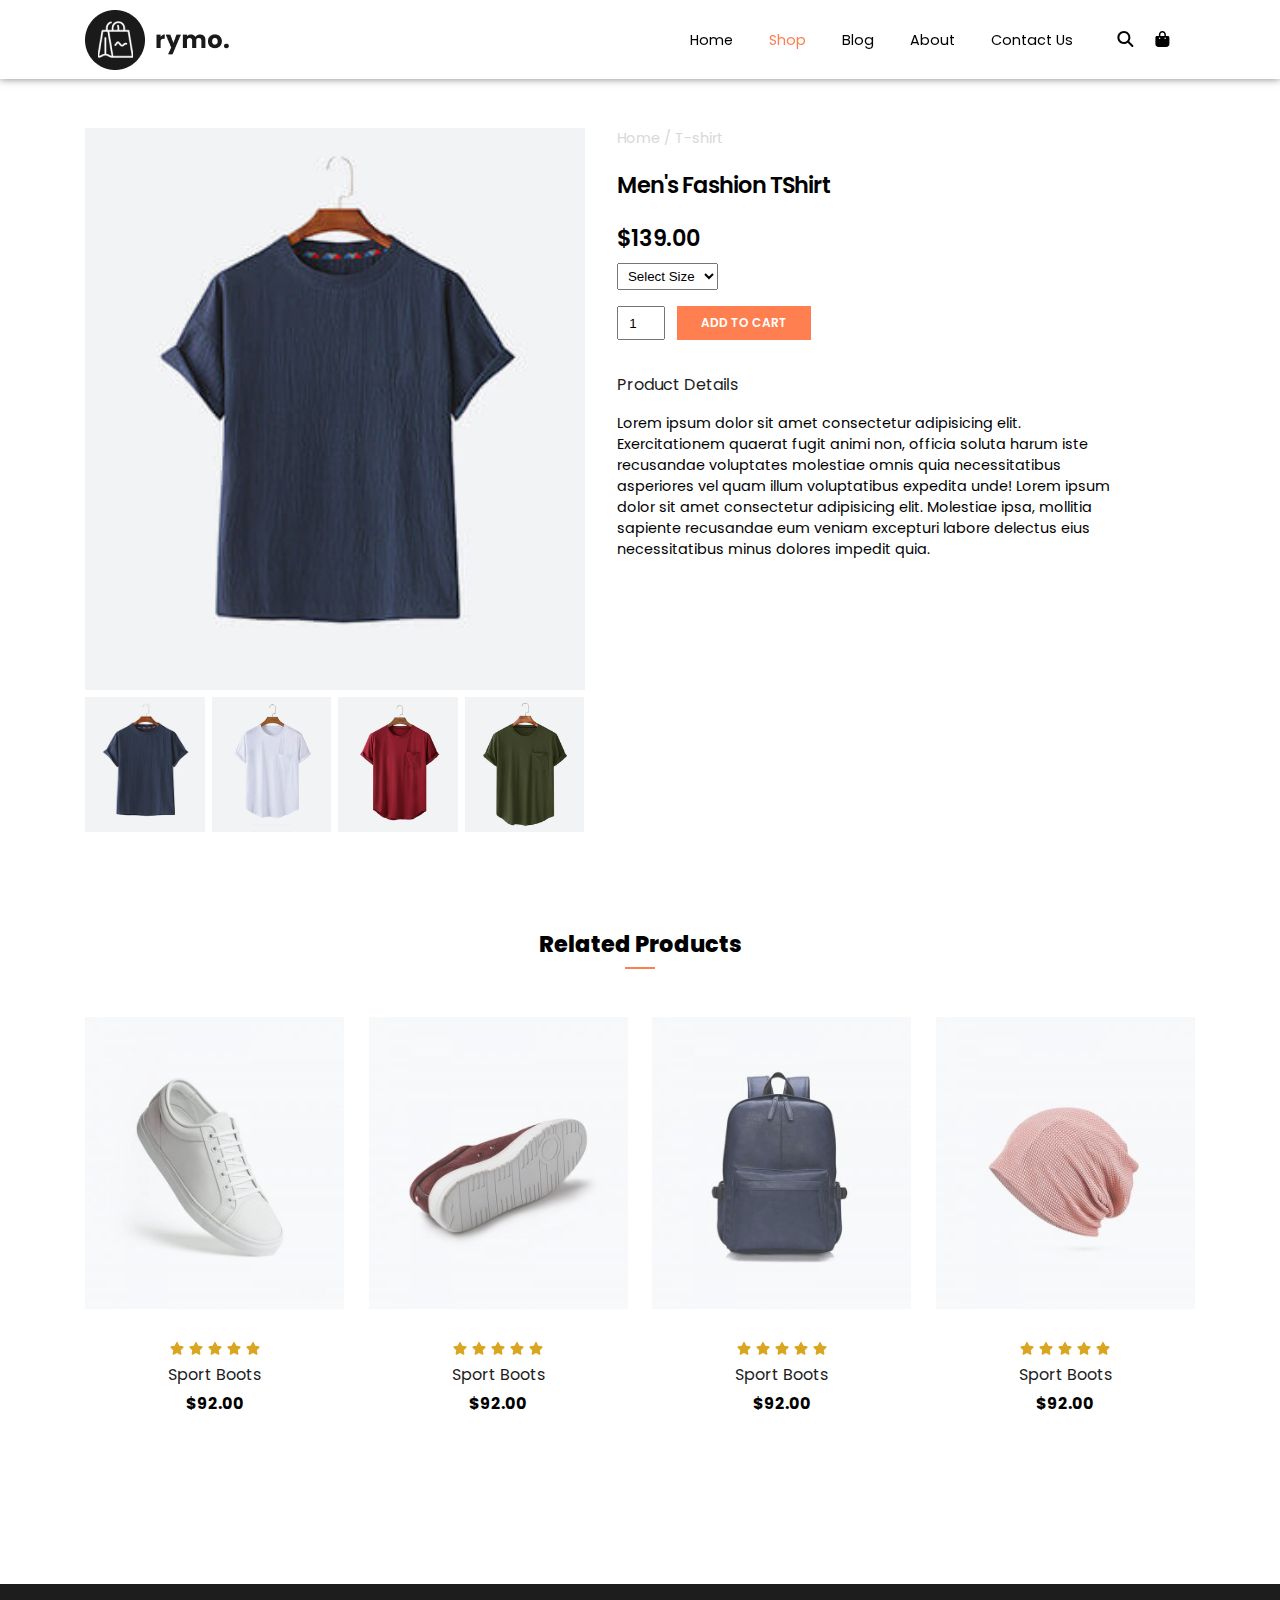
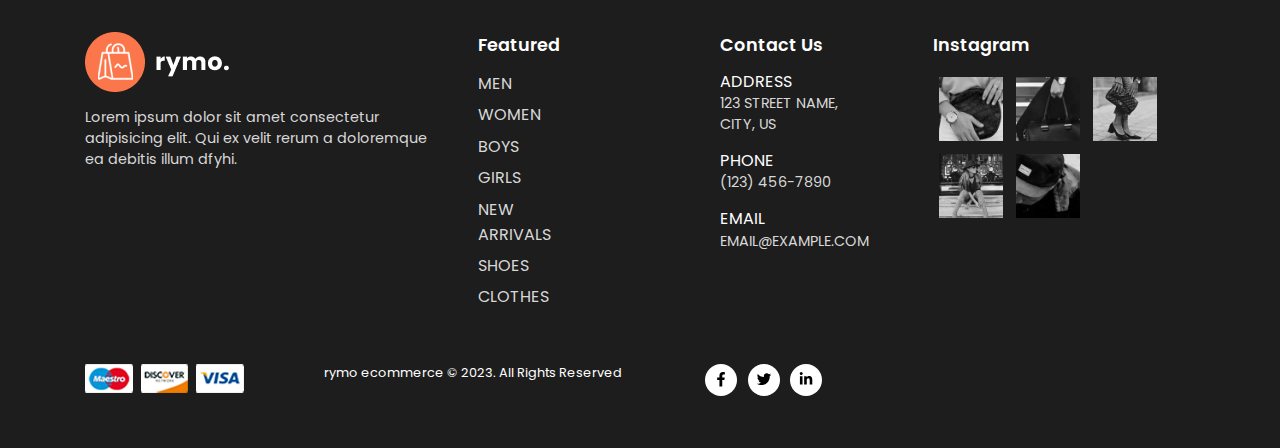
<file: sproduct.html>
<!DOCTYPE html>
<html lang="en">
<head>
    <meta charset="UTF-8">
    <meta http-equiv="X-UA-Compatible" content="IE=edge">
    <meta name="viewport" content="width=device-width, initial-scale=1.0">
    <title>Product Details</title>
     <!-- FontAwesome Libirary For CSS -->
     <link rel="stylesheet" href="css/all.min.css"/>
      <!-- Common File CSS -->
      <link rel="stylesheet" href="css/common.css"/>
     <!-- Main File CSS -->
     <link rel="stylesheet" href="css/sproduct.css"/>
</head>
<body>
     <!-- Start Header -->
     <header class="navbar">
        <div class="container">
            <img class="logo" src="img/logo1.png" alt=""/>
            <ul class="navbar-links">
                <li class="nav-item">
                    <a href="index.html" class="nav-link">Home</a>
                </li>
                <li class="nav-item active">
                    <a href="shop.html" class="nav-link">Shop</a>
                </li>
                <li class="nav-item">
                    <a href="blog.html" class="nav-link">Blog</a>
                </li>
                <li class="nav-item">
                    <a href="about.html" class="nav-link">About</a>
                </li>
                <li class="nav-item">
                    <a href="contact.html" class="nav-link">Contact Us</a>
                </li>
                <li class="nav-item">
                    <i class="fa-solid fa-magnifying-glass search fa-fw"></i>
                    <i class="fa-solid fa-bag-shopping shop fa-fw"></i>
                </li>
            </ul>
            <div class="menu">
                <i class="fa-solid fa-bars fa-fw fa-lg"></i>
            </div>
        </div>
    </header>
    <!-- End Header -->
    <!-- Start Product -->
    <section class="product-details">
        <div class="container">
            <div class="home">
                <div class="product">
                    <img class="main-img" src="img/shop/1.jpg" alt=""/>
                    <div class="imgs">
                        <div class="small-img">
                            <img class="small" src="img/shop/1.jpg" alt=""/>
                        </div>
                        <div class="small-img">
                            <img class="small" src="img/shop/24.jpg" alt=""/>
                        </div>
                        <div class="small-img">
                            <img class="small" src="img/shop/25.jpg" alt=""/>
                        </div>
                        <div class="small-img">
                            <img class="small" src="img/shop/26.jpg" alt=""/>
                        </div>
                    </div>
                </div>
                <div class="details">
                    <div class="breadcrumb">Home / T-shirt</div>
                    <h2>Men's Fashion TShirt</h2>
                    <h3>$139.00</h3>
                    <select class="select">
                        <option>Select Size</option>
                        <option>XL</option>
                        <option>XXL</option>
                        <option>Small</option>
                        <option>Large</option>
                    </select>
                    <div class="add">
                        <input type="number" value="1" class="input"/>
                        <a href="#" class="btn">Add To Cart</a>
                    </div>
                    <div class="text">
                        <h5>Product Details</h5>
                        <p>Lorem ipsum dolor sit amet consectetur adipisicing elit. Exercitationem quaerat fugit animi non, officia soluta harum iste recusandae voluptates molestiae omnis quia necessitatibus asperiores vel quam illum voluptatibus expedita unde! Lorem ipsum dolor sit amet consectetur adipisicing elit. Molestiae ipsa, mollitia sapiente recusandae eum veniam excepturi labore delectus eius necessitatibus minus dolores impedit quia.</p>
                    </div>
                </div>
            </div>
            <div class="related">
                <div class="main-title">
                    <h3>Related Products</h3>
                </div> 
                <div class="related-products">
                    <div class="box">
                        <img src="img/featured/1.jpg" alt="img"/>
                        <div class="info">
                            <div class="stars">
                                <i class="fa-solid fa-star fa-fw"></i>
                                <i class="fa-solid fa-star fa-fw"></i>
                                <i class="fa-solid fa-star fa-fw"></i>
                                <i class="fa-solid fa-star fa-fw"></i>
                                <i class="fa-solid fa-star fa-fw"></i>
                            </div>
                            <span class="sport">Sport Boots</span>
                            <span class="price">$92.00</span>
                            <a href="#" class="btn">Buy Now</a>
                        </div>
                    </div>
                    <div class="box">
                        <img src="img/featured/2.jpg" alt="img"/>
                        <div class="info">
                            <div class="stars">
                                <i class="fa-solid fa-star fa-fw"></i>
                                <i class="fa-solid fa-star fa-fw"></i>
                                <i class="fa-solid fa-star fa-fw"></i>
                                <i class="fa-solid fa-star fa-fw"></i>
                                <i class="fa-solid fa-star fa-fw"></i>
                            </div>
                            <span class="sport">Sport Boots</span>
                            <span class="price">$92.00</span>
                            <a href="#" class="btn">Buy Now</a>
                        </div>
                    </div>
                    <div class="box">
                        <img src="img/featured/3.jpg" alt="img"/>
                        <div class="info">
                            <div class="stars">
                                <i class="fa-solid fa-star fa-fw"></i>
                                <i class="fa-solid fa-star fa-fw"></i>
                                <i class="fa-solid fa-star fa-fw"></i>
                                <i class="fa-solid fa-star fa-fw"></i>
                                <i class="fa-solid fa-star fa-fw"></i>
                            </div>
                            <span class="sport">Sport Boots</span>
                            <span class="price">$92.00</span>
                            <a href="#" class="btn">Buy Now</a>
                        </div>
                    </div>
                    <div class="box">
                        <img src="img/featured/4.jpg" alt="img"/>
                        <div class="info">
                            <div class="stars">
                                <i class="fa-solid fa-star fa-fw"></i>
                                <i class="fa-solid fa-star fa-fw"></i>
                                <i class="fa-solid fa-star fa-fw"></i>
                                <i class="fa-solid fa-star fa-fw"></i>
                                <i class="fa-solid fa-star fa-fw"></i>
                            </div>
                            <span class="sport">Sport Boots</span>
                            <span class="price">$92.00</span>
                            <a href="#" class="btn">Buy Now</a>
                        </div>
                    </div>
                </div>
            </div>
        </div>
    </section>
    <!-- End Product -->
    <!-- Start Footer -->
    <footer class="footer">
        <div class="container">
            <div class="top">
                <div class="left">
                    <div class="info">
                        <img src="img/logo2.png" alt="logo"/>
                        <p>Lorem ipsum dolor sit amet consectetur adipisicing elit. Qui ex velit rerum a doloremque ea debitis illum dfyhi.</p>
                    </div>
                    <div class="link-foot">
                        <h4>Featured</h4>
                        <ul>
                            <li><a href="#">Men</a></li>
                            <li><a href="#">Women</a></li>
                            <li><a href="#">Boys</a></li>
                            <li><a href="#">Girls</a></li>
                            <li><a href="#">New Arrivals</a></li>
                            <li><a href="#">shoes</a></li>
                            <li><a href="#">Clothes</a></li>
                        </ul>
                    </div>
                </div>
                <div class="right">
                    <div class="info">
                        <h4>Contact Us</h4>
                        <div class="text">
                            <h5>Address</h5>
                            <p>123 Street Name, City, Us</p>
                        </div>
                        <div class="text">
                            <h5>Phone</h5>
                            <p>(123) 456-7890</p>
                        </div>
                        <div class="text">
                            <h5>Email</h5>
                            <p>Email@Example.com</p>
                        </div>
                    </div>
                    <div class="insta">
                        <h4>Instagram</h4>
                        <div class="insta-img">
                            <img src="img/insta/1.jpg" alt="img"/>
                            <img src="img/insta/2.jpg" alt="img"/>
                            <img src="img/insta/3.jpg" alt="img"/>
                            <img src="img/insta/4.jpg" alt="img"/>
                            <img src="img/insta/5.jpg" alt="img"/>
                        </div>
                    </div>
                </div>
            </div>
            <div class="foot">
                <div class="payment">
                    <img src="img/payment.png" alt=""/>
                </div>
                <p class="copyright">rymo ecommerce &copy; 2023. All Rights Reserved</p>
                <div class="socials">
                    <a href="#"><i class="fa-brands fa-facebook-f fa-fw"></i></a>
                    <a href="#"><i class="fa-brands fa-twitter fa-fw"></i></a>
                    <a href="#"><i class="fa-brands fa-linkedin-in fa-fw"></i></a>
                </div>
            </div>
        </div>
    </footer>
    <!-- End Footer -->
    <!-- FontAwesome Libirary For JS -->
    <script src="js/all.min.js"></script>
     <!-- Main File JS -->
     <script src="js/sproduct.js"></script>
</body>
</html>
</file>
<file: css/common.css>
@import url('https://fonts.googleapis.com/css2?family=Bai+Jamjuree:wght@300;400;500;600;700&family=Barlow:wght@100;200;400;600;800&family=Berkshire+Swash&family=Cairo:wght@300;400;700&family=Calligraffitti&family=Courgette&family=Dancing+Script:wght@400;500;600;700&family=Domine:wght@500;600;700&family=Dosis:wght@500;600;700;800&family=Fredericka+the+Great&family=Gideon+Roman&family=Heebo:wght@300;400;500;600;700;800&family=Inria+Serif:ital,wght@1,300;1,400&family=Inter:wght@100;700;800&family=Jomhuria&family=Josefin+Sans:wght@200;300;400;500;600;700&family=Kaisei+Tokumin:wght@500;700;800&family=Kaushan+Script&family=Lato:wght@100;300;400;700;900&family=Libre+Baskerville&family=Lobster&family=Lobster+Two&family=Lora:wght@400;500&family=Noto+Serif:wght@700&family=Nunito:wght@300;400;500;600;700;800;900&family=Open+Sans:wght@400;700&family=PT+Serif:wght@400;700&family=Playfair+Display:wght@800&family=Poppins:wght@200;300;400;500;600;700;800&family=Raleway:wght@400;900&family=Righteous&family=Roboto+Slab:wght@400;500;600;700;800&family=Roboto:wght@300;400;500;700;900&family=Rubik:wght@300;400;500;600;700;800;900&family=Sora:wght@100;200;300;400;500;600;700;800&family=Work+Sans:wght@100;300;400;600;800&display=swap');
/* Start Variables */
:root {
    --dark-color: #1d1d1d;
    --light-color: #d8d8d8;
    --black-color: black;
    --white-color: white;
    --coral-color: coral;
    --section-padding: 3rem;
    --box-shadow: 0 0 0.5rem rgba(0, 0, 0, 0.5);
    --transition: 0.3s;
}
/* End Variables */
/* Start Global Rules */
* {
    margin: 0;
    padding: 0;
    -webkit-box-sizing: border-box;
    -moz-box-sizing: border-box;
    box-sizing: border-box;
}
html {
    scroll-behavior: smooth;
}
body {
    font-family: 'Poppins', sans-serif;
}
a {
    text-decoration: none;
}
ul {
    list-style: none;
}
h1 {
    font-size: 2.5rem;
    font-weight: 700;
}
h2 {
    font-size: 1.8rem;
    font-weight: 600;
}
h3 {
    font-size: 1.4rem;
    font-weight: 800;
}
h4 {
    font-size: 1.1rem;
    font-weight: 600;
}
h5 {
    font-size: 1rem;
    font-weight: 400;
    color: var(--dark-color);
}
h6 {
    color: var(--light-color);
}
.btn {
    display: block;
    width: fit-content;
    padding: 0.5rem 1.5rem;
    background-color: var(--black-color);
    color: var(--white-color);
    font-size: 0.75rem;
    font-weight: 600;
    text-transform: uppercase;
    transition: var(--transition);
}
.btn:hover {
    background-color: var(--dark-color);
}
img {
    max-width: 100%;
}
.main-title {
    text-align: center;
    margin: 2.5rem 0;
}
.main-title h3 {
    margin-bottom: 1rem;
    position: relative;
}
.main-title h3::after {
    content: "";
    position: absolute;
    left: 50%;
    transform: translateX(-50%);
    bottom: -0.5rem;
    background-color: var(--coral-color);
    width: 30px;
    height: 2px;
}
.main-title p {
    color: var(--dark-color);
    font-size: 0.9rem;
}
.container {
    padding-left: 15px;
    padding-right: 15px;
    margin-left: auto;
    margin-right: auto;
}
/* Small */
@media (min-width: 576px) {
    .container {
        width: 540px;
    }
}
/* Meduim */
@media (min-width: 768px) {
    .container {
        width: 720px;
    }
}
/* Large */
@media (min-width: 992px) {
    .container {
        width: 960px;
    }
}
/* Extra Large */
@media (min-width: 1200px) {
    .container {
        width: 1140px;
    }
}
/* End Global Rules */
/* Start Header */
.navbar {
    width: 100%;
    background-color: var(--white-color);
    box-shadow: var(--box-shadow);
    padding: 0.6rem 0;
    position: fixed;
    left: 0;
    top: 0;
    z-index: 100;
}
.navbar .container {
    display: flex;
    justify-content: space-between;
    align-items: center;
    position: relative;
}
.navbar .container .navbar-links {
    transition: var(--transition);
}
@media (max-width: 991px) {
    .navbar .container .navbar-links {
        position: absolute;
        top: 66px;
        right: 0;
        opacity: 0;
        width: 100%;
        text-align: right;
        background-color: var(--white-color);
    }
    .navbar .container .navbar-links.switch {
        opacity: 1;
        top: 68px;
    }
}
.navbar .container .navbar-links .nav-item {
    display: inline-block;
    padding: 0 1rem;
}
@media (max-width: 991px) {
    .navbar .container .navbar-links .nav-item {
        display: block;
        padding: 0.5rem 1.5rem;
    }
}
.navbar .container .navbar-links .nav-item .nav-link {
    color: var(--black-color);
    font-size: 0.9rem;
    transition: var(--transition);
}
.navbar .container .navbar-links .nav-item svg {
    font-size: 1rem;
    font-weight: 400;
    cursor: pointer;
    padding: 0 0.4rem;
    transition: var(--transition);
}
.navbar .container .navbar-links .nav-item.active .nav-link,
.navbar .container .navbar-links .nav-item .nav-link:hover,
.navbar .container .navbar-links .nav-item svg:hover {
    color: var(--coral-color);
}
.navbar .container .menu {
    padding: 0.4rem 0.6rem;
    border-radius: 0.25rem;
    color: var(--dark-color);
    cursor: pointer;
    transition: var(--transition);
    display: none;
}       
@media (max-width: 991px) {
    .navbar .container .menu {
        display: block;
    }
    .navbar .container .menu.change {
        background-color: var(--coral-color);
        color: var(--white-color);
} 
}
/* End Header */
/* Start Boxs */
.features .container .features-boxs,
.shoes .container .shoes-boxs,
.clothes .clothes-boxs,
.watches .watches-boxs,
.products .products-boxs,
.product-details .container .related .related-products {
    display: grid;
    grid-template-columns: repeat(4, 1fr);
    gap: 1.5rem;
    padding-bottom: var(--section-padding);
} 
@media (max-width: 991px) {
    .features .container .features-boxs,
    .shoes .container .shoes-boxs,
    .clothes .clothes-boxs,
    .watches .watches-boxs,
    .products .products-boxs,
    .product-details .container .related .related-products {
        grid-template-columns: repeat(2, 1fr);
    }
}
@media (max-width: 768px) {
    .features .container .features-boxs,
    .shoes .container .shoes-boxs,
    .clothes .clothes-boxs,
    .watches .watches-boxs,
    .products .products-boxs,
    .product-details .container .related .related-products {
        grid-template-columns: repeat(1, 1fr);
    }
}
.features .container .features-boxs .box,
.shoes .container .shoes-boxs .box,
.clothes .clothes-boxs .box,
.watches .watches-boxs .box,
.products .products-boxs .box,
.product-details .container .related .related-products .box {
    transition: var(--transition);
    position: relative;
}
.features .container .features-boxs .box:hover,
.shoes .container .shoes-boxs .box:hover,
.clothes .clothes-boxs .box:hover,
.watches .watches-boxs .box:hover,
.products .products-boxs .box:hover,
.product-details .container .related .related-products .box:hover {
    cursor: pointer;
}
.features .container .features-boxs .box img,
.shoes .container .shoes-boxs .box img,
.clothes .clothes-boxs .box img,
.watches .watches-boxs .box img,
.products .products-boxs .box img,
.product-details .container .related .related-products .box img {
    transition: var(--transition);
    opacity: 0.8;
}
.features .container .features-boxs .box:hover img,
.shoes .container .shoes-boxs .box:hover img,
.clothes .clothes-boxs .box:hover img,
.watches .watches-boxs .box:hover img,
.products .products-boxs .box:hover img,
.product-details .container .related .related-products .box:hover img {
    opacity: 1;
}
.features .container .features-boxs .box .info,
.shoes .container .shoes-boxs .box .info,
.clothes .clothes-boxs .box .info,
.watches .watches-boxs .box .info,
.products .products-boxs .box .info,
.product-details .container .related .related-products .box .info {
    margin: 1.5rem 0;
}
.features .container .features-boxs .box .info .stars,
.shoes .container .shoes-boxs .box .info .stars,
.clothes .clothes-boxs .box .info .stars,
.watches .watches-boxs .box .info .stars,
.products .products-boxs .box .info .stars,
.product-details .container .related .related-products .box .info .stars {
    color: goldenrod;
    font-size: 0.8rem;
    margin-bottom: 0.25rem;
}
.features .container .features-boxs .box .info .sport,
.shoes .container .shoes-boxs .box .info .shoe,
.clothes .clothes-boxs .box .info .dress,
.watches .watches-boxs .box .info .watch,
.products .products-boxs .box .info .sport,
.product-details .container .related .related-products .box .info .sport {
    color: var(--dark-color);
}
.features .container .features-boxs .box .info .price,
.shoes .container .shoes-boxs .box .info .price,
.clothes .clothes-boxs .box .info .price,
.watches .watches-boxs .box .info .price,
.products .products-boxs .box .info .price,
.product-details .container .related .related-products .box .info .price {
    font-weight: bold;
    display: block;
    margin: 0.25rem;
}
.features .container .features-boxs .box .info .btn,
.shoes .container .shoes-boxs .box .info .btn,
.clothes .clothes-boxs .box .info .btn,
.watches .watches-boxs .box .info .btn,
.products .products-boxs .box .info .btn,
.product-details .container .related .related-products .box .info .btn {
    font-size: 0.8rem;
    background-color: var(--coral-color);
    transition: var(--transition);
    position: absolute;
    left: 50%;
    transform: translateX(-50%);
    bottom: -3rem;
    opacity: 0;
}
.features .container .features-boxs .box:hover .info .btn,
.shoes .container .shoes-boxs .box:hover .info .btn,
.clothes .clothes-boxs .box:hover .info .btn,
.watches .watches-boxs .box:hover .info .btn,
.products .products-boxs .box:hover .info .btn,
.product-details .container .related .related-products .box:hover .info .btn {
    opacity: 1;
    bottom: -1rem;
}
/* End Boxs */
/* Start Footer */
.footer {
    padding-top: var(--section-padding);
    padding-bottom: var(--section-padding);
    background-color: var(--dark-color);
    color: var(--white-color);
}
.footer .container .top {
    display: grid;
    grid-template-columns: repeat(2, 1fr);
    gap: 10rem;
    margin-bottom: 3rem;
}
@media (max-width: 991px) {
    .footer .container .top {
        grid-template-columns: repeat(1, 1fr);
        gap: 5rem;
    }
}
@media (max-width: 767px) {
    .footer .container .top {
        gap: 1rem;
    }
}
.footer .container .top .left {
    display: flex;
    gap: 1.8rem;
}
@media (max-width: 991px) {
    .footer .container .top .left {
        gap: 0.5rem;
    }
}
@media (max-width: 767px) {
    .footer .container .top .left {
        flex-direction: column;
    }
}
.footer .container .top .left h4,
.footer .container .top .right h4 {
    color: var(--white-color);
    margin-bottom: 0.8rem;
}
.footer .container .top .left p {
    color: var(--light-color);
    font-size: 0.9rem;
    margin: 0.5rem 0;
}
.footer .container .top .left ul li a {
    display: inline-block;
    margin-bottom: 0.4rem;
    text-transform: uppercase;
    color: var(--light-color);
    transition: var(--transition);
}
.footer .container .top .left ul li a:hover {
    text-decoration: underline;
}
.footer .container .top .right {
    display: flex;
    gap: 4rem;
}
@media (max-width: 991px) {
    .footer .container .top .right {
        gap: 2rem;
    }
}
@media (max-width: 767px) {
    .footer .container .top .right {
        flex-direction: column;
    }
}
.footer .container .top .right .info .text {
    line-height: 1.4;
}
.footer .container .top .right .info .text {
    margin-bottom: 1rem;
}
.footer .container .top .right .info .text h5 {
    color: var(--white-color);
    text-transform: uppercase;
}
.footer .container .top .right .info .text p {
    font-size: 0.9rem;
    color: var(--light-color);
    text-transform: uppercase;
}
.footer .container .top .right .insta .insta-img {
    display: flex;
    flex-wrap: wrap;
}
.footer .container .top .right .insta .insta-img img {
    width: 4rem;
    height: 4rem;
    margin: 0.4rem;
}
.footer .container .foot {
    display: flex;
    gap: 5rem;
}
@media (max-width: 991px) {
    .footer .container .foot {
        gap: 1rem;
    }
}
@media (max-width: 767px) {
    .footer .container .foot {
        flex-direction: column;
        gap: 1rem;
    }
}
.footer .container .foot .copyright {
    font-size: 0.8rem;
}
.footer .container .foot .socials a {
    display: inline-flex;
    justify-content: center;
    align-items: center;
    width: 2rem;
    height: 2rem;
    border-radius: 50%;
    margin: 0 0.2rem;
    font-size: 0.9rem;
    background-color: var(--white-color);
    color: var(--black-color);
    cursor: pointer;
    transition: var(--transition);
}
.footer .container .foot .socials a:hover {
    background-color: var(--coral-color);
    color: var(--white-color);
}
/* End Footer */
</file>
<file: css/style.css>
/* Start Home Section */
.home {
    width: 100%;
    height: 100vh;
    background-image: url("../img/back.jpg");
    background-size: cover;
    background-position: center;
}
.home .container {
    position: relative;
    top: 50%;
    transform: translateY(-50%);
}
.home .container h5 {
    text-transform: uppercase;
}
.home .container h1 span {
    color: var(--coral-color);
}
.home .container p {
    color: var(--dark-color);
    margin-bottom: 0.8rem;
}
/* End Home Section */
/* Start Brand Section */
.brand {
    padding-top: var(--section-padding);
    padding-bottom: var(--section-padding);
    text-align: center;
}

/* End Brand Section */
/* Start New Section */
.new {
    padding-bottom: var(--section-padding);
    width: 100%;
}
.new .row {
    padding: 0;
    margin: 0;
    width: 100%;
    display: flex;
    flex-wrap: wrap;
}
.new .row .img-new img {
    width: 100%;
    height: 100%;
    background-position: center center;
    background-size: cover;
    background-repeat: no-repeat;
    position: relative;
}
.new .row .img-new {
    flex-basis: 33.3%;
    padding: 0;
    position: relative;
}
@media (max-width: 991px) {
    .new .row .img-new {
        flex-basis: 100%;
    }
}
.new .row .img-new .info {
    position: absolute;
    width: 100%;
    height: 100%;
    left: 0;
    top: 0;
    transition: var(--transition);
}
.new .row .img-new:hover .info {
    cursor: pointer;
    background-color: rgba(245, 178, 178, 0.7);
}
.new .row .img-new .info .btn {
    font-size: 500;
    font-size: 0.875rem;
    padding: 0.156rem;
    color: var(--dark-color);
    border-bottom: 1px solid var(--dark-color);
    background-color: transparent;
    margin-top: 4rem;
    transition: var(--transition);
}
.new .row .img-new .info h2 {
    font-size: 1.4rem;
    color: var(--dark-color);
}
.new .row .img-new .info .btn:hover {
    color: var(--white-color);
    border-bottom-color: var(--white-color);
}
.new .row .left .info {
    display: flex;
    justify-content: center;
    flex-direction: column;
    padding-left: 1rem;
}
.new .row .middle .info {
    display: flex;
    justify-content: center;
    align-items: center;
    flex-direction: column;
}
.new .row .right .info {
    display: flex;
    justify-content: center;
    align-items: flex-end;
    flex-direction: column;
    padding-right: 1rem;
}
/* End New Section */
/* Start Features Section */
.features {
    text-align: center;
    padding-bottom: var(--section-padding);
}

/* End Features Section */
/* Start Banner Section */
.banner {
    width: 100%;
    height: 60vh;
    background-image: url("../img/banner/2.jpg");
    background-size: cover;
    background-position: top 70px center;
    background-repeat: no-repeat;
    background-attachment: fixed;
}
.banner .container {
    position: relative;
    top: 50%;
    transform: translateY(-50%);
    color: var(--white-color);
}
.banner .container h4 {
    text-transform: uppercase;
    color: var(--light-color);
}
.banner .container h2 {
    font-weight: bold;
    line-height: 1.2;
    margin-bottom: 0.5rem;
}
.banner .container .btn {
    background-color: var(--coral-color);
}
/* End Banner Section */
/* Start Clothes Section */
.clothes {
    padding-top: var(--section-padding);
    padding-bottom: var(--section-padding);
    text-align: center;
}
/* End Clothes Section */
/* Start Watches Section */
.watches {
    padding-top: var(--section-padding);
    padding-bottom: var(--section-padding);
    text-align: center;
}
/* End Watches Section */
/* Start Shoes Section*/
.shoes {
    padding-top: var(--section-padding);
    padding-bottom: var(--section-padding);
    text-align: center;
}
#car {
    color: var(--dark-color) !important;
}
/* End Shoes Section */
</file>
<file: css/blog.css>
/* Start Blog Section */
.blogs {
    padding-top: 5rem;
    padding-bottom: var(--section-padding);
}
.blogs .container .main-title {
    text-align: left;
    margin-bottom: 3rem;
}
.blogs .container .main-title h3 {
    font-weight: 600;
}
.blogs .container .main-title h3::after {
    left: 15px;
}
.blogs .container .blog {
    display: grid;
    grid-template-columns: repeat(2, 1fr);
    gap: 1.5rem;
    text-align: center;
    overflow: hidden;
}
@media (max-width: 768px) {
    .blogs .container .blog {
        grid-template-columns: repeat(1, 1fr);
    }
}
.blogs .container .blog .blog-box {
    transition: var(--transition);
    text-align: center;
    color: var(--dark-color);
    cursor: pointer;
    opacity: 1;
    overflow: hidden;
}
.blogs .container .blog .blog-box .img-blog {
    overflow: hidden;
}
.blogs .container .blog .blog-box .img-blog img {
    width: 100%;
    max-width: 100%;
    transition: var(--transition);
}
.blogs .container .blog .blog-box:hover .img-blog img {
    transform: scale(1.3) rotate(-5deg);
    opacity: 0.8;
}
.blogs .container .blog .blog-box .box-body h5 {
    font-size: 1.25rem;
    padding-top: 1rem;
    transition: var(--transition);
}
.blogs .container .blog .blog-box:hover .box-body h5 {
    color: var(--coral-color);
}
.blogs .container .blog .blog-box:hover .box-body small {
    display: block;
    margin: auto;
}
.blogs .container .blog-banner {
    width: 100%;
    display: block;
    margin: 2rem 0;
}
.blogs .container .boxs {
    display: grid;
    grid-template-columns: repeat(3, 1fr);
    gap: 1.5rem;
    margin-bottom: 1.5rem;
    text-align: center;
}
@media (max-width: 991px) {
    .blogs .container .boxs {
        grid-template-columns: repeat(2, 1fr);
    }
}
@media (max-width: 767px) {
    .blogs .container .boxs {
        grid-template-columns: repeat(1, 1fr);
    }
}
.blogs .container .boxs .img {
    transition: var(--transition);
    opacity: 1;
    width: 100%;
}
.blogs .container .boxs .img:hover {
    opacity: 0.8;
}
/* End Blog Section */
</file>
<file: css/cart.css>
/* Start Cart Page */
.carts {
    padding-top: 6rem;
    padding-bottom: var(--section-padding);
}
.carts .main-title {
    text-align: left;
}
.carts .main-title h3::after {
    left: 15px;
}
.carts .container .cart-page .table {
    overflow-x: auto;
}
.carts .container .cart-page table {
    width: 100%;
    text-align: center;
    border-collapse: collapse;
    table-layout: fixed;
    /* white-space: nowrap; */
}
.carts .container .cart-page table img {
    width: 6.25rem;
    height: 5rem;
    object-fit: cover;
}
.carts .container .cart-page table tr th {
    background-color: var(--coral-color);
    color: var(--white-color);
    padding: 0.375rem 0;
    border: none;
}
.carts .container .cart-page table tr td {
    border: 1px solid #ccc;
    color: #777;
    font-size: 0.9rem;
    padding: 0 1rem;
}
.carts .container .cart-page table tr th:nth-child(1),
.carts .container .cart-page table tr td:nth-child(1) {
    width: 6.25rem;
}
.carts .container .cart-page table tr th:nth-child(2),
.carts .container .cart-page table tr td:nth-child(2) {
    width: 12.5rem;
}
.carts .container .cart-page table tr th:nth-child(3),
.carts .container .cart-page table tr td:nth-child(3) {
    width: 12.5rem;
}
.carts .container .cart-page table tr th:nth-child(4),
.carts .container .cart-page table tr td:nth-child(4) {
    width: 10.625rem;
}
.carts .container .cart-page table tr th:nth-child(5),
.carts .container .cart-page table tr td:nth-child(5) {
    width: 10.625rem;
}
.carts .container .cart-page table tr th:nth-child(6),
.carts .container .cart-page table tr td:nth-child(6) {
    width: 10.625rem;
}
.carts .container .cart-page table svg {
    cursor: pointer;
}
.carts .container .cart-page table .input {
    width: 3rem;
    height: 2rem;
    text-align: center;
}
.carts .container .cart-page table .input:focus {
    outline: none;
}
.carts .container .cart-page .contain {
    margin-top: 3rem;
    display: flex;
    justify-content: space-between;
    align-items: flex-start;
    flex-wrap: wrap;
}
.carts .container .cart-page .contain .coupon,
.carts .container .cart-page .contain .cart-total {
    flex-basis: 49%;
}
@media (max-width: 767px) {
    .carts .container .cart-page .contain .coupon,
    .carts .container .cart-page .contain .cart-total {
    flex-basis: 100%;
}
.carts .container .cart-page .contain .coupon {
    margin-bottom: 1rem;
}
}
.carts .container .cart-page .contain .coupon,
.carts .container .cart-page .contain .cart-total {
    border: 1px solid #ccc;
}
.carts .container .cart-page .contain .coupon h5,
.carts .container .cart-page .contain .cart-total h5 {
    background-color: var(--coral-color);
    color: var(--white-color);
    text-transform: uppercase;
    padding: 0.2rem 0.6rem;
    font-weight: bold;
}
.carts .container .cart-page .contain .coupon p {
    font-size: 0.9rem;
    padding: 0.6rem;
}
.carts .container .cart-page .contain .coupon .text {
    display: flex;
    gap: 1rem;
    padding: 0.6rem;
}
.carts .container .cart-page .contain .coupon .text .input-text {
    padding-left: 0.5rem;
}
.carts .container .cart-page .contain .coupon .text .input-text:focus {
    outline: none;
}
.carts .container .cart-page .contain .cart-total .total .spaning {
    display: flex;
    justify-content: space-between;
    align-items: center;
    margin-bottom: 0.5rem;
    padding: 0.6rem;
 }
 .carts .container .cart-page .contain .cart-total .total .spaning:nth-child(2) {
    border-bottom: 1px solid #ccc;
 }
 .carts .container .cart-page .contain .cart-total .total .btn-link {
    margin: 0.8rem 0.6rem;
    display: flex;
    justify-content: flex-end;
    align-items: center;
 }
 .car {
    color: var(--coral-color);
 }
/* End Cart Page */
</file>
<file: css/shop.css>
/* Start Variables */
:root {
    --dark-color: #1d1d1d;
    --light-color: #d8d8d8;
    --black-color: black;
    --white-color: white;
    --coral-color: coral;
    --section-padding: 3rem;
    --box-shadow: 0 0 0.5rem rgba(0, 0, 0, 0.5);
    --transition: 0.3s;
}
/* End Variables */
/* Start Products Section */
.products {
    padding-top: 8rem;
    padding-bottom: var(--section-padding);
    text-align: center;
}
.products .main-title {
    text-align: left;
}
.main-title h3::after {
    content: "";
    position: absolute;
    left: 15px;
    bottom: -0.5rem;
    background-color: var(--coral-color);
    width: 30px;
    height: 2px;
}
.products .container nav {
    padding-top: var(--section-padding);
    padding-bottom: var(--section-padding);
}
.products .container nav .pagination {
    margin-bottom: 0;
    border: 1px solid var(--light-color);
    display: flex;
    width: fit-content;
    border-radius: 0.375rem;
    box-shadow: 0 0 0.25rem rgba(13, 110, 253, 0.25);
}
.products .container nav .pagination li a {
    position: relative;
    display: block;
    padding: 0.375rem 0.75rem;
    font-size: 1rem;
    border: 1px solid var(--light-color);
    color: var(--dark-color);
    transition: var(--transition);
}
.products .container nav .pagination li.active a {
    background-color: var(--black-color);
    color: var(--white-color);
}
.products .container nav .pagination li:not(.active):hover a {
    background-color: var(--coral-color);
    color: var(--white-color);
}
.products .container nav .pagination li:first-child a {
    border-top-left-radius: 0.375rem;
    border-bottom-left-radius: 0.375rem;
}
.products .container nav .pagination li:last-child a {
    border-top-right-radius: 0.375rem;
    border-bottom-right-radius: 0.375rem;
}
/* End Products Section */
</file>
<file: css/sproduct.css>
/* Start Product */
.product-details {
    padding-top: 8rem;
    padding-bottom: var(--section-padding);
}
.product-details .container .home {
    display: flex;
    flex-wrap: wrap;
    gap: 2rem;
}
.product-details .container .home .product {
    flex-basis: 45%;
}
@media (max-width: 991px) {
    .product-details .container .home .product {
        flex-basis: 100%;
    }
}
.product-details .container .home .product img {
    width: 100%;
}
.product-details .container .home .product .imgs {
    width: 100%;
    display: flex;
    justify-content: space-between;
    align-items: center;
}
.product-details .container .home .product .imgs  .small-img {
   flex-basis: 24%;
   cursor: pointer;
}
.product-details .container .home .product .imgs  .small-img img {
    width: 100%;
}
.product-details .container .home .details {
    flex-basis: 45%;
}
@media (max-width: 991px) {
    .product-details .container .home .details {
        flex-basis: 100%;
    }
}
.product-details .container .home .details .breadcrumb {
    color: var(--light-color);
    font-size: 0.9rem;
}
.product-details .container .home .details h2 {
    margin: 1.2rem 0;
    font-size: 1.4rem;
    letter-spacing: -1px;
}
.product-details .container .home .details h3 {
    font-weight: 600;
    margin: 0 0 0.5rem 0;
}
.product-details .container .home .details .select {
    display: block;
    position: relative;
    z-index: 90;
    padding: 0.25rem 0.4rem;
}
.product-details .container .home .details .select:focus {
    outline: none;
}
.product-details .container .home .details .add {
    display: flex;
    gap: 0.8rem;
    margin: 1rem 0;
}
.product-details .container .home .details .add .input {
    width: 3rem;
    text-align: center;
}
.product-details .container .home .details .add .input:focus {
    outline: none;
}
.product-details .container .home .details .add .btn {
    background-color: var(--coral-color);
    transition: var(--transition);
}
.product-details .container .home .details .add .btn:hover {
    background-color: var(--dark-color);
}
.product-details .container .home .details .text h5 {
    margin: 2rem 0 1rem;
}
.product-details .container .home .details .text p {
    font-size: 0.9rem;
}
.product-details .container .related {
    padding-top: var(--section-padding);
    padding-bottom: var(--section-padding);
    text-align: center;
}
.product-details .container .related .related-products {
    margin-top: 3.5rem;
}
/* End Product */
</file>
